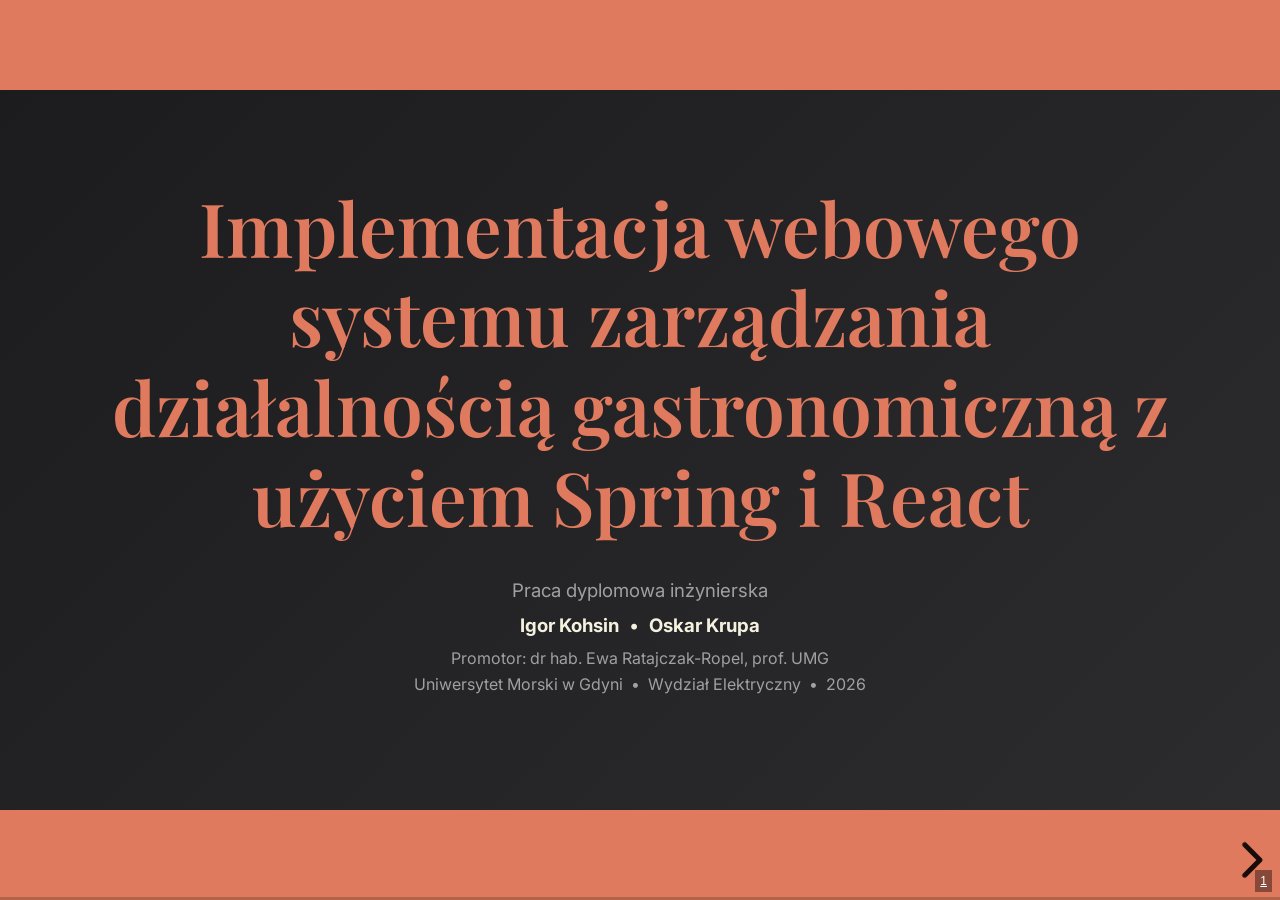
<file: index.html>
<!doctype html>
<html lang="pl">
<head>
  <meta charset="utf-8">
  <meta name="viewport" content="width=device-width, initial-scale=1.0">
  <title>GastroM - Obrona pracy dyplomowej</title>

  <!-- Reveal.js core (local) -->
  <link rel="stylesheet" href="dist/reset.css">
  <link rel="stylesheet" href="dist/reveal.css">

  <!-- Font Awesome for icons -->
  <link rel="stylesheet" href="https://cdnjs.cloudflare.com/ajax/libs/font-awesome/6.5.1/css/all.min.css">

  <!-- Custom styles -->
  <link rel="stylesheet" href="styles.css">
</head>
<body>
  <div class="reveal">
    <div class="slides">

      <!-- SLIDE 1: Title -->
      <section id="title" class="title-slide" data-state="is-section-divider">
        <h1>Implementacja webowego systemu zarządzania działalnością gastronomiczną z użyciem Spring i React</h1>
        <p class="text-muted" style="font-size: 14pt; margin-top: 20px;">Praca dyplomowa inżynierska</p>
        <p style="font-size: 14pt; margin-top: 5px;"><strong>Igor Kohsin</strong> &nbsp;&bull;&nbsp; <strong>Oskar Krupa</strong></p>
        <p class="text-muted" style="font-size: 12pt; margin-top: 5px;">Promotor: dr hab. Ewa Ratajczak-Ropel, prof. UMG</p>
        <p class="text-muted" style="font-size: 12pt;">Uniwersytet Morski w Gdyni &nbsp;&bull;&nbsp; Wydział Elektryczny &nbsp;&bull;&nbsp; 2026</p>
      </section>

      <!-- SLIDE 2: Agenda -->
      <section id="agenda">
        <h2>Agenda</h2>
        <div class="content">
          <ol style="list-style: none; padding: 0; margin: 0; display: flex; flex-direction: column; gap: 16px;">
            <li class="text-lg"><i class="fa-solid fa-bullseye" style="color: var(--primary-color); width: 30px; text-align: center;"></i> &nbsp;Cel i motywacja</li>
            <li class="text-lg"><i class="fa-solid fa-book" style="color: var(--primary-color); width: 30px; text-align: center;"></i> &nbsp;Informacje o pracy</li>
            <li class="text-lg"><i class="fa-solid fa-code" style="color: var(--primary-color); width: 30px; text-align: center;"></i> &nbsp;Realizacja techniczna</li>
            <li class="text-lg" style="padding-left: 40px; font-size: 15pt; color: var(--muted-color);">Model bazy danych &nbsp;&bull;&nbsp; Stos technologiczny &nbsp;&bull;&nbsp; Testowanie</li>
            <li class="text-lg"><i class="fa-solid fa-cubes" style="color: var(--primary-color); width: 30px; text-align: center;"></i> &nbsp;Funkcjonalności systemu</li>
            <li class="text-lg"><i class="fa-solid fa-flag-checkered" style="color: var(--primary-color); width: 30px; text-align: center;"></i> &nbsp;Podsumowanie i wnioski</li>
          </ol>
        </div>
      </section>

      <!-- SLIDE 3: Cel pracy -->
      <section id="cel-pracy">
        <h2>Cel i motywacja</h2>
        <div class="content">
          <div class="info-panel" style="margin-bottom: 20px;">
            <p><strong>Cel pracy:</strong> Zaprojektowanie i implementacja systemu webowego (aplikacji internetowej) do wspomagania działalności gastronomicznej.</p>
          </div>
          <p class="text-lg" style="margin-bottom: 15px;"><strong style="color: var(--primary-color);">Problem:</strong> Tradycyjne metody zarządzania działalnością gastronomiczną oparte na ręcznej dokumentacji są niewystarczające w dynamicznym środowisku gastronomicznym.</p>
          <p class="text-lg" style="margin-bottom: 15px;"><strong style="color: var(--secondary-color);">Rozwiązanie:</strong> GastroM - aplikacja webowa typu ERP, centralizująca dane i automatyzująca procesy zarządzania działalnością gastronomiczną. System dedykowany <strong>małym działalnościom gastronomicznym</strong>, dla których profesjonalne systemy ERP są zbyt kosztowne i złożone.</p>
        </div>
      </section>

      <!-- SLIDE: Struktura pracy -->
      <section id="struktura-pracy">
        <h2>Struktura pracy</h2>
        <div class="content">
          <p style="margin-bottom: 18px;">Praca dyplomowa została napisana przez dwóch autorów i składa się z <strong>4 rozdziałów</strong> oraz podsumowania:</p>
          <div style="display: grid; grid-template-columns: auto 1fr; gap: 10px 20px; align-items: start;">
            <div class="stat-box" style="padding: 8px 15px; min-width: 60px; text-align: center;">
              <div class="stat-label" style="font-size: 11pt;">Wstęp</div>
            </div>
            <p class="text-lg">Wprowadzenie do tematyki, cel pracy i opis struktury</p>

            <div class="stat-box" style="padding: 8px 15px; min-width: 60px; text-align: center;">
              <div class="stat-number" style="font-size: 14pt;">R. 1</div>
            </div>
            <p class="text-lg"><strong style="color: var(--primary-color);">Tworzenie aplikacji internetowych</strong> - omówienie zagadnień teoretycznych: frontend (React), backend (Spring), bazy danych, testowanie, współpraca warstw</p>

            <div class="stat-box" style="padding: 8px 15px; min-width: 60px; text-align: center;">
              <div class="stat-number" style="font-size: 14pt;">R. 2</div>
            </div>
            <p class="text-lg"><strong style="color: var(--primary-color);">Projekt aplikacji</strong> - analiza wymagań funkcjonalnych i pozafunkcjonalnych, schemat bazy danych, projekt interfejsu, wybór technologii</p>

            <div class="stat-box" style="padding: 8px 15px; min-width: 60px; text-align: center;">
              <div class="stat-number" style="font-size: 14pt;">R. 3</div>
            </div>
            <p class="text-lg"><strong style="color: var(--primary-color);">Implementacja warstwy backend</strong> - struktura systemu, model danych, logika biznesowa, bezpieczeństwo (JWT, Spring Security), testowanie</p>

            <div class="stat-box" style="padding: 8px 15px; min-width: 60px; text-align: center;">
              <div class="stat-number" style="font-size: 14pt;">R. 4</div>
            </div>
            <p class="text-lg"><strong style="color: var(--primary-color);">Implementacja warstwy frontend</strong> - struktura aplikacji React, komunikacja z API, autoryzacja, stylizacja, responsywność, testowanie E2E</p>

            <div class="stat-box" style="padding: 8px 15px; min-width: 60px; text-align: center; border-color: rgba(135, 169, 107, 0.3);">
              <div class="stat-label" style="font-size: 11pt;">Podsum.</div>
            </div>
            <p class="text-lg">Wnioski końcowe i kierunki dalszego rozwoju systemu</p>
          </div>
        </div>
      </section>

      <!-- DIVIDER: Realizacja -->
      <section id="divider-realizacja" class="section-divider" data-state="is-section-divider">
        <h1>Realizacja techniczna</h1>
        <p>Technologie, architektura i testowanie</p>
      </section>

      <!-- SLIDE: Architektura systemu -->
      <section id="model-db">
        <h2>Model bazy danych</h2>
        <div class="content">
          <div style="display: grid; grid-template-columns: 3fr 2fr; gap: 20px; align-items: start;">
            <div style="text-align: center;">
              <img src="model%20bazy%20danych.png" alt="Schemat bazy danych GastroM" style="max-height: 480px; width: auto; border: 1px solid rgba(0,0,0,0.1); border-radius: 8px;">
            </div>
            <div style="font-size: 13pt;">
              <p style="margin-bottom: 10px;">Relacyjna baza danych PostgreSQL z <strong>9 tabelami</strong>:</p>
              <ul style="margin: 0; padding-left: 18px; line-height: 1.6;">
                <li><strong>employee</strong> - dane pracowników</li>
                <li><strong>transaction</strong> - transakcje sprzedażowe</li>
                <li><strong>product</strong> - produkty w ofercie</li>
                <li><strong>ingredient</strong> - składniki magazynowe</li>
                <li><strong>product_component</strong> - receptury</li>
                <li><strong>transaction_product</strong> - pozycje transakcji</li>
                <li><strong>report</strong> - raporty PDF</li>
                <li><strong>fixed_cost</strong> - koszty stałe</li>
                <li><strong>manager</strong> - konta użytkowników</li>
              </ul>
            </div>
          </div>
        </div>
      </section>

      <!-- SLIDE: Technologie -->
      <section id="technologie">
        <h2>Stos technologiczny</h2>
        <div class="content">
          <div style="display: grid; grid-template-columns: 1fr 1fr 1fr; gap: 25px;">
            <div>
              <h3 style="color: var(--primary-color); margin-bottom: 12px;">Frontend</h3>
              <ul>
                <li><strong>React 18</strong> + TypeScript</li>
                <li>Material-UI v6</li>
                <li>TanStack Query v5</li>
                <li>React Router v7</li>
                <li>Axios + Zod</li>
                <li>Recharts (wykresy)</li>
                <li>@dnd-kit (drag & drop)</li>
                <li>Vite 6 (bundler)</li>
              </ul>
            </div>
            <div>
              <h3 style="color: var(--secondary-color); margin-bottom: 12px;">Backend</h3>
              <ul>
                <li><strong>Java</strong> + Spring Boot</li>
                <li>Spring Security + JWT</li>
                <li>Spring Data JPA</li>
                <li>Hibernate ORM</li>
                <li>REST API</li>
                <li>Gradle (build)</li>
                <li>Springdoc OpenAPI</li>
              </ul>
            </div>
            <div>
              <h3 style="color: var(--muted-color); margin-bottom: 12px;">Infrastruktura</h3>
              <ul>
                <li><strong>PostgreSQL</strong> (baza danych)</li>
                <li>Neon.com (hosting DB)</li>
                <li>Render.com (deployment)</li>
                <li>Git + GitHub</li>
                <li>CI/CD (GitHub Actions)</li>
              </ul>
              <div class="info-panel" style="margin-top: 15px;">
                <p style="font-size: 12pt;"><strong>Architektura:</strong> klient–serwer, komunikacja REST/JSON przez HTTP</p>
              </div>
            </div>
          </div>
        </div>
      </section>

      <!-- SLIDE 12: Testowanie -->
      <section id="testowanie">
        <h2>Testowanie</h2>
        <div class="content">
          <div style="display: grid; grid-template-columns: repeat(4, 1fr); gap: 15px; margin-bottom: 25px;">
            <div class="stat-box">
              <div class="stat-number">31</div>
              <div class="stat-label">Testów jednostkowych</div>
            </div>
            <div class="stat-box">
              <div class="stat-number">64</div>
              <div class="stat-label">Testów integracyjnych</div>
            </div>
            <div class="stat-box">
              <div class="stat-number">60</div>
              <div class="stat-label">Testów E2E</div>
            </div>
            <div class="stat-box">
              <div class="stat-number">6</div>
              <div class="stat-label">Klas jednostkowych</div>
            </div>
          </div>
          <div style="display: grid; grid-template-columns: 1fr 1fr; gap: 25px;">
            <div>
              <h3 style="color: var(--primary-color); margin-bottom: 8px;">Backend</h3>
              <ul>
                <li><strong>JUnit 5</strong> - testy jednostkowe serwisów</li>
                <li><strong>Mockito</strong> - izolacja zależności</li>
                <li><strong>MockMvc</strong> - testy integracyjne kontrolerów</li>
              </ul>
            </div>
            <div>
              <h3 style="color: var(--secondary-color); margin-bottom: 8px;">Frontend</h3>
              <ul>
                <li><strong>Playwright</strong> - testy end-to-end</li>
                <li>Wzorzec <strong>Page Object Model</strong></li>
                <li>Selektory <strong>data-testid</strong> - stabilność testów</li>
              </ul>
            </div>
          </div>
          <div class="info-panel" style="margin-top: 18px;">
            <p><i class="fa-solid fa-globe" style="color: var(--primary-color);"></i> &nbsp;System dostępny online: <strong>gastrom.onrender.com</strong></p>
          </div>
        </div>
      </section>

      <!-- DIVIDER: Funkcjonalności -->
      <section id="divider-features" class="section-divider" data-state="is-section-divider">
        <h1>Funkcjonalności systemu</h1>
        <p>Przegląd modułów i możliwości aplikacji</p>
      </section>

      <!-- SLIDE: Przegląd systemu -->
      <section id="przeglad">
        <h2>Przegląd systemu</h2>
        <div class="content">
          <p style="margin-bottom: 18px;">System GastroM składa się z <strong>6 głównych modułów</strong>, dostępnych przez intuicyjne menu nawigacyjne:</p>
          <div style="display: grid; grid-template-columns: repeat(3, 1fr); gap: 18px;">
            <div class="feature-card">
              <i class="fa-solid fa-gauge-high"></i>
              <p><strong>Panel główny</strong></p>
              <p class="text-muted" style="font-size: 12pt;">Konfigurowalne statystyki i wykresy w czasie rzeczywistym</p>
            </div>
            <div class="feature-card">
              <i class="fa-solid fa-boxes-stacked"></i>
              <p><strong>Magazyn</strong></p>
              <p class="text-muted" style="font-size: 12pt;">Składniki, produkty, alerty o niskim stanie</p>
            </div>
            <div class="feature-card">
              <i class="fa-solid fa-user-tie"></i>
              <p><strong>Pracownicy</strong></p>
              <p class="text-muted" style="font-size: 12pt;">Ewidencja, godziny pracy, wynagrodzenia</p>
            </div>
            <div class="feature-card">
              <i class="fa-solid fa-coins"></i>
              <p><strong>Koszty stałe</strong></p>
              <p class="text-muted" style="font-size: 12pt;">Rejestracja wydatków operacyjnych</p>
            </div>
            <div class="feature-card">
              <i class="fa-solid fa-file-invoice-dollar"></i>
              <p><strong>Raporty sprzedaży</strong></p>
              <p class="text-muted" style="font-size: 12pt;">Generowanie i pobieranie raportów PDF</p>
            </div>
            <div class="feature-card">
              <i class="fa-solid fa-shield-halved"></i>
              <p><strong>Zarządzanie użytkownikami</strong></p>
              <p class="text-muted" style="font-size: 12pt;">Role, uprawnienia, konta</p>
            </div>
          </div>
          <p class="text-muted" style="font-size: 12pt; margin-top: 15px;">Odbiorcy: menadżerowie i administratorzy zakładów gastronomicznych</p>
        </div>
      </section>

      <!-- DIVIDER: Podsumowanie -->
      <section id="divider-summary" class="section-divider" data-state="is-section-divider">
        <h1>Podsumowanie</h1>
      </section>

      <!-- SLIDE 14: Wnioski -->
      <section id="wnioski">
        <h2>Wnioski i kierunki rozwoju</h2>
        <div class="content">
          <div style="display: grid; grid-template-columns: 1fr 1fr; gap: 30px;">
            <div>
              <h3 style="color: var(--primary-color); margin-bottom: 10px;">Wnioski</h3>
              <ul>
                <li>Zrealizowano <strong>w pełni funkcjonalny</strong> system gotowy do wdrożenia</li>
                <li>Trafny wybór Spring + React - rozbudowane ekosystemy</li>
                <li>TanStack Query znacząco uprościł zarządzanie stanem danych</li>
                <li>Wyzwanie: implementacja JWT i blokad pesymistycznych</li>
                <li>Playwright z Page Object Model - stabilne testy E2E</li>
                <li><strong>Obszerna dokumentacja</strong> technologii - konieczność przestudiowania wielu źródeł</li>
                <li>Uzupełnianie wiedzy <strong>wykraczającej poza program studiów</strong> (Spring Security, testowanie E2E)</li>
              </ul>
            </div>
            <div>
              <h3 style="color: var(--secondary-color); margin-bottom: 10px;">Kierunki rozwoju</h3>
              <ul>
                <li>Testy użyteczności z rzeczywistymi użytkownikami</li>
                <li>Testy wydajnościowe pod obciążeniem</li>
                <li>Użycie w rzeczywistym zakładzie gastronomicznym</li>
                <li>Obsługa rezerwacji stolików</li>
                <li>System powiadomień push</li>
                <li>Integracja z systemami płatności</li>
              </ul>
            </div>
          </div>
        </div>
      </section>

      <!-- SLIDE 15: Podziękowania -->
      <section id="thanks" class="thanks-slide" data-state="is-section-divider">
        <h1>Dziękujemy za uwagę</h1>
        <p style="font-size: 16pt; margin-top: 30px; color: var(--text-color);"><i class="fa-solid fa-globe" style="color: var(--primary-color);"></i> &nbsp;gastrom.onrender.com</p>
        <p style="font-size: 16pt; margin-top: 10px; color: var(--text-color);">Igor Kohsin &nbsp;&bull;&nbsp; Oskar Krupa</p>
      </section>

    </div>
  </div>

  <script src="dist/reveal.js"></script>
  <script>
    Reveal.initialize({
      width: 1280,
      height: 720,
      margin: 0,
      controls: true,
      progress: true,
      slideNumber: true,
      hash: true,
      transition: 'slide',
      center: false,
    });
  </script>
</body>
</html>
</file>
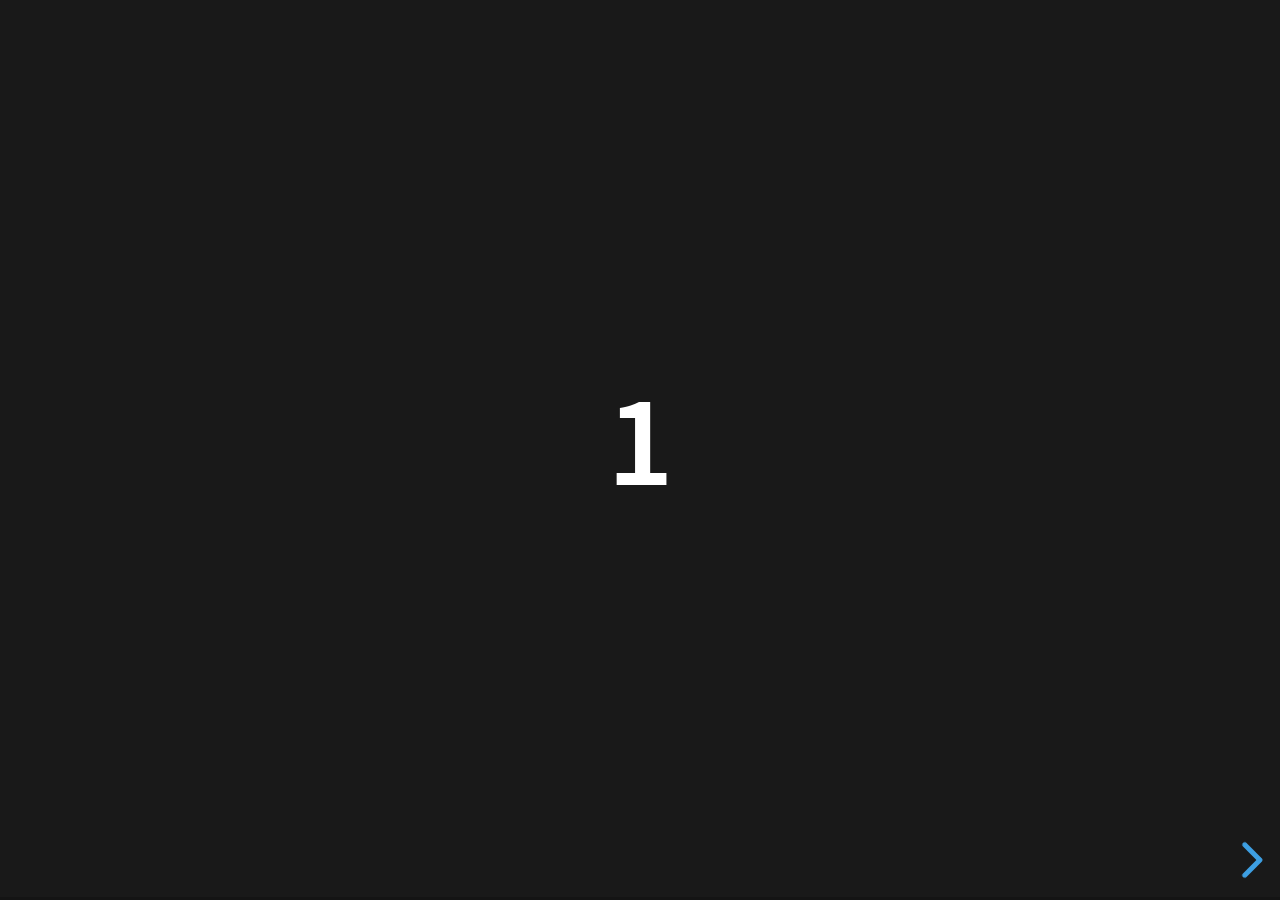
<file: examples/500-slides.html>
<!DOCTYPE html>
<html lang="en">
	<head>
		<meta charset="utf-8" />

		<title>reveal.js - 500 slides</title>

		<meta
			name="viewport"
			content="width=device-width, initial-scale=1.0, maximum-scale=1.0, user-scalable=no"
		/>

		<link rel="stylesheet" href="../dist/reveal.css" />
		<link rel="stylesheet" href="../dist/theme/black.css" />
	</head>

	<body>
		<div class="reveal">
			<div class="slides">
				<section><h1>1</h1></section>
				<section><h1>2</h1></section>
				<section><h1>3</h1></section>
				<section><h1>4</h1></section>
				<section><h1>5</h1></section>
				<section><h1>6</h1></section>
				<section><h1>7</h1></section>
				<section><h1>8</h1></section>
				<section><h1>9</h1></section>
				<section><h1>10</h1></section>
				<section><h1>11</h1></section>
				<section><h1>12</h1></section>
				<section><h1>13</h1></section>
				<section><h1>14</h1></section>
				<section><h1>15</h1></section>
				<section><h1>16</h1></section>
				<section><h1>17</h1></section>
				<section><h1>18</h1></section>
				<section><h1>19</h1></section>
				<section><h1>20</h1></section>
				<section><h1>21</h1></section>
				<section><h1>22</h1></section>
				<section><h1>23</h1></section>
				<section><h1>24</h1></section>
				<section><h1>25</h1></section>
				<section><h1>26</h1></section>
				<section><h1>27</h1></section>
				<section><h1>28</h1></section>
				<section><h1>29</h1></section>
				<section><h1>30</h1></section>
				<section><h1>31</h1></section>
				<section><h1>32</h1></section>
				<section><h1>33</h1></section>
				<section><h1>34</h1></section>
				<section><h1>35</h1></section>
				<section><h1>36</h1></section>
				<section><h1>37</h1></section>
				<section><h1>38</h1></section>
				<section><h1>39</h1></section>
				<section><h1>40</h1></section>
				<section><h1>41</h1></section>
				<section><h1>42</h1></section>
				<section><h1>43</h1></section>
				<section><h1>44</h1></section>
				<section><h1>45</h1></section>
				<section><h1>46</h1></section>
				<section><h1>47</h1></section>
				<section><h1>48</h1></section>
				<section><h1>49</h1></section>
				<section><h1>50</h1></section>
				<section><h1>51</h1></section>
				<section><h1>52</h1></section>
				<section><h1>53</h1></section>
				<section><h1>54</h1></section>
				<section><h1>55</h1></section>
				<section><h1>56</h1></section>
				<section><h1>57</h1></section>
				<section><h1>58</h1></section>
				<section><h1>59</h1></section>
				<section><h1>60</h1></section>
				<section><h1>61</h1></section>
				<section><h1>62</h1></section>
				<section><h1>63</h1></section>
				<section><h1>64</h1></section>
				<section><h1>65</h1></section>
				<section><h1>66</h1></section>
				<section><h1>67</h1></section>
				<section><h1>68</h1></section>
				<section><h1>69</h1></section>
				<section><h1>70</h1></section>
				<section><h1>71</h1></section>
				<section><h1>72</h1></section>
				<section><h1>73</h1></section>
				<section><h1>74</h1></section>
				<section><h1>75</h1></section>
				<section><h1>76</h1></section>
				<section><h1>77</h1></section>
				<section><h1>78</h1></section>
				<section><h1>79</h1></section>
				<section><h1>80</h1></section>
				<section><h1>81</h1></section>
				<section><h1>82</h1></section>
				<section><h1>83</h1></section>
				<section><h1>84</h1></section>
				<section><h1>85</h1></section>
				<section><h1>86</h1></section>
				<section><h1>87</h1></section>
				<section><h1>88</h1></section>
				<section><h1>89</h1></section>
				<section><h1>90</h1></section>
				<section><h1>91</h1></section>
				<section><h1>92</h1></section>
				<section><h1>93</h1></section>
				<section><h1>94</h1></section>
				<section><h1>95</h1></section>
				<section><h1>96</h1></section>
				<section><h1>97</h1></section>
				<section><h1>98</h1></section>
				<section><h1>99</h1></section>
				<section><h1>100</h1></section>
				<section><h1>101</h1></section>
				<section><h1>102</h1></section>
				<section><h1>103</h1></section>
				<section><h1>104</h1></section>
				<section><h1>105</h1></section>
				<section><h1>106</h1></section>
				<section><h1>107</h1></section>
				<section><h1>108</h1></section>
				<section><h1>109</h1></section>
				<section><h1>110</h1></section>
				<section><h1>111</h1></section>
				<section><h1>112</h1></section>
				<section><h1>113</h1></section>
				<section><h1>114</h1></section>
				<section><h1>115</h1></section>
				<section><h1>116</h1></section>
				<section><h1>117</h1></section>
				<section><h1>118</h1></section>
				<section><h1>119</h1></section>
				<section><h1>120</h1></section>
				<section><h1>121</h1></section>
				<section><h1>122</h1></section>
				<section><h1>123</h1></section>
				<section><h1>124</h1></section>
				<section><h1>125</h1></section>
				<section><h1>126</h1></section>
				<section><h1>127</h1></section>
				<section><h1>128</h1></section>
				<section><h1>129</h1></section>
				<section><h1>130</h1></section>
				<section><h1>131</h1></section>
				<section><h1>132</h1></section>
				<section><h1>133</h1></section>
				<section><h1>134</h1></section>
				<section><h1>135</h1></section>
				<section><h1>136</h1></section>
				<section><h1>137</h1></section>
				<section><h1>138</h1></section>
				<section><h1>139</h1></section>
				<section><h1>140</h1></section>
				<section><h1>141</h1></section>
				<section><h1>142</h1></section>
				<section><h1>143</h1></section>
				<section><h1>144</h1></section>
				<section><h1>145</h1></section>
				<section><h1>146</h1></section>
				<section><h1>147</h1></section>
				<section><h1>148</h1></section>
				<section><h1>149</h1></section>
				<section><h1>150</h1></section>
				<section><h1>151</h1></section>
				<section><h1>152</h1></section>
				<section><h1>153</h1></section>
				<section><h1>154</h1></section>
				<section><h1>155</h1></section>
				<section><h1>156</h1></section>
				<section><h1>157</h1></section>
				<section><h1>158</h1></section>
				<section><h1>159</h1></section>
				<section><h1>160</h1></section>
				<section><h1>161</h1></section>
				<section><h1>162</h1></section>
				<section><h1>163</h1></section>
				<section><h1>164</h1></section>
				<section><h1>165</h1></section>
				<section><h1>166</h1></section>
				<section><h1>167</h1></section>
				<section><h1>168</h1></section>
				<section><h1>169</h1></section>
				<section><h1>170</h1></section>
				<section><h1>171</h1></section>
				<section><h1>172</h1></section>
				<section><h1>173</h1></section>
				<section><h1>174</h1></section>
				<section><h1>175</h1></section>
				<section><h1>176</h1></section>
				<section><h1>177</h1></section>
				<section><h1>178</h1></section>
				<section><h1>179</h1></section>
				<section><h1>180</h1></section>
				<section><h1>181</h1></section>
				<section><h1>182</h1></section>
				<section><h1>183</h1></section>
				<section><h1>184</h1></section>
				<section><h1>185</h1></section>
				<section><h1>186</h1></section>
				<section><h1>187</h1></section>
				<section><h1>188</h1></section>
				<section><h1>189</h1></section>
				<section><h1>190</h1></section>
				<section><h1>191</h1></section>
				<section><h1>192</h1></section>
				<section><h1>193</h1></section>
				<section><h1>194</h1></section>
				<section><h1>195</h1></section>
				<section><h1>196</h1></section>
				<section><h1>197</h1></section>
				<section><h1>198</h1></section>
				<section><h1>199</h1></section>
				<section><h1>200</h1></section>
				<section><h1>201</h1></section>
				<section><h1>202</h1></section>
				<section><h1>203</h1></section>
				<section><h1>204</h1></section>
				<section><h1>205</h1></section>
				<section><h1>206</h1></section>
				<section><h1>207</h1></section>
				<section><h1>208</h1></section>
				<section><h1>209</h1></section>
				<section><h1>210</h1></section>
				<section><h1>211</h1></section>
				<section><h1>212</h1></section>
				<section><h1>213</h1></section>
				<section><h1>214</h1></section>
				<section><h1>215</h1></section>
				<section><h1>216</h1></section>
				<section><h1>217</h1></section>
				<section><h1>218</h1></section>
				<section><h1>219</h1></section>
				<section><h1>220</h1></section>
				<section><h1>221</h1></section>
				<section><h1>222</h1></section>
				<section><h1>223</h1></section>
				<section><h1>224</h1></section>
				<section><h1>225</h1></section>
				<section><h1>226</h1></section>
				<section><h1>227</h1></section>
				<section><h1>228</h1></section>
				<section><h1>229</h1></section>
				<section><h1>230</h1></section>
				<section><h1>231</h1></section>
				<section><h1>232</h1></section>
				<section><h1>233</h1></section>
				<section><h1>234</h1></section>
				<section><h1>235</h1></section>
				<section><h1>236</h1></section>
				<section><h1>237</h1></section>
				<section><h1>238</h1></section>
				<section><h1>239</h1></section>
				<section><h1>240</h1></section>
				<section><h1>241</h1></section>
				<section><h1>242</h1></section>
				<section><h1>243</h1></section>
				<section><h1>244</h1></section>
				<section><h1>245</h1></section>
				<section><h1>246</h1></section>
				<section><h1>247</h1></section>
				<section><h1>248</h1></section>
				<section><h1>249</h1></section>
				<section><h1>250</h1></section>
				<section><h1>251</h1></section>
				<section><h1>252</h1></section>
				<section><h1>253</h1></section>
				<section><h1>254</h1></section>
				<section><h1>255</h1></section>
				<section><h1>256</h1></section>
				<section><h1>257</h1></section>
				<section><h1>258</h1></section>
				<section><h1>259</h1></section>
				<section><h1>260</h1></section>
				<section><h1>261</h1></section>
				<section><h1>262</h1></section>
				<section><h1>263</h1></section>
				<section><h1>264</h1></section>
				<section><h1>265</h1></section>
				<section><h1>266</h1></section>
				<section><h1>267</h1></section>
				<section><h1>268</h1></section>
				<section><h1>269</h1></section>
				<section><h1>270</h1></section>
				<section><h1>271</h1></section>
				<section><h1>272</h1></section>
				<section><h1>273</h1></section>
				<section><h1>274</h1></section>
				<section><h1>275</h1></section>
				<section><h1>276</h1></section>
				<section><h1>277</h1></section>
				<section><h1>278</h1></section>
				<section><h1>279</h1></section>
				<section><h1>280</h1></section>
				<section><h1>281</h1></section>
				<section><h1>282</h1></section>
				<section><h1>283</h1></section>
				<section><h1>284</h1></section>
				<section><h1>285</h1></section>
				<section><h1>286</h1></section>
				<section><h1>287</h1></section>
				<section><h1>288</h1></section>
				<section><h1>289</h1></section>
				<section><h1>290</h1></section>
				<section><h1>291</h1></section>
				<section><h1>292</h1></section>
				<section><h1>293</h1></section>
				<section><h1>294</h1></section>
				<section><h1>295</h1></section>
				<section><h1>296</h1></section>
				<section><h1>297</h1></section>
				<section><h1>298</h1></section>
				<section><h1>299</h1></section>
				<section><h1>300</h1></section>
				<section><h1>301</h1></section>
				<section><h1>302</h1></section>
				<section><h1>303</h1></section>
				<section><h1>304</h1></section>
				<section><h1>305</h1></section>
				<section><h1>306</h1></section>
				<section><h1>307</h1></section>
				<section><h1>308</h1></section>
				<section><h1>309</h1></section>
				<section><h1>310</h1></section>
				<section><h1>311</h1></section>
				<section><h1>312</h1></section>
				<section><h1>313</h1></section>
				<section><h1>314</h1></section>
				<section><h1>315</h1></section>
				<section><h1>316</h1></section>
				<section><h1>317</h1></section>
				<section><h1>318</h1></section>
				<section><h1>319</h1></section>
				<section><h1>320</h1></section>
				<section><h1>321</h1></section>
				<section><h1>322</h1></section>
				<section><h1>323</h1></section>
				<section><h1>324</h1></section>
				<section><h1>325</h1></section>
				<section><h1>326</h1></section>
				<section><h1>327</h1></section>
				<section><h1>328</h1></section>
				<section><h1>329</h1></section>
				<section><h1>330</h1></section>
				<section><h1>331</h1></section>
				<section><h1>332</h1></section>
				<section><h1>333</h1></section>
				<section><h1>334</h1></section>
				<section><h1>335</h1></section>
				<section><h1>336</h1></section>
				<section><h1>337</h1></section>
				<section><h1>338</h1></section>
				<section><h1>339</h1></section>
				<section><h1>340</h1></section>
				<section><h1>341</h1></section>
				<section><h1>342</h1></section>
				<section><h1>343</h1></section>
				<section><h1>344</h1></section>
				<section><h1>345</h1></section>
				<section><h1>346</h1></section>
				<section><h1>347</h1></section>
				<section><h1>348</h1></section>
				<section><h1>349</h1></section>
				<section><h1>350</h1></section>
				<section><h1>351</h1></section>
				<section><h1>352</h1></section>
				<section><h1>353</h1></section>
				<section><h1>354</h1></section>
				<section><h1>355</h1></section>
				<section><h1>356</h1></section>
				<section><h1>357</h1></section>
				<section><h1>358</h1></section>
				<section><h1>359</h1></section>
				<section><h1>360</h1></section>
				<section><h1>361</h1></section>
				<section><h1>362</h1></section>
				<section><h1>363</h1></section>
				<section><h1>364</h1></section>
				<section><h1>365</h1></section>
				<section><h1>366</h1></section>
				<section><h1>367</h1></section>
				<section><h1>368</h1></section>
				<section><h1>369</h1></section>
				<section><h1>370</h1></section>
				<section><h1>371</h1></section>
				<section><h1>372</h1></section>
				<section><h1>373</h1></section>
				<section><h1>374</h1></section>
				<section><h1>375</h1></section>
				<section><h1>376</h1></section>
				<section><h1>377</h1></section>
				<section><h1>378</h1></section>
				<section><h1>379</h1></section>
				<section><h1>380</h1></section>
				<section><h1>381</h1></section>
				<section><h1>382</h1></section>
				<section><h1>383</h1></section>
				<section><h1>384</h1></section>
				<section><h1>385</h1></section>
				<section><h1>386</h1></section>
				<section><h1>387</h1></section>
				<section><h1>388</h1></section>
				<section><h1>389</h1></section>
				<section><h1>390</h1></section>
				<section><h1>391</h1></section>
				<section><h1>392</h1></section>
				<section><h1>393</h1></section>
				<section><h1>394</h1></section>
				<section><h1>395</h1></section>
				<section><h1>396</h1></section>
				<section><h1>397</h1></section>
				<section><h1>398</h1></section>
				<section><h1>399</h1></section>
				<section><h1>400</h1></section>
				<section><h1>401</h1></section>
				<section><h1>402</h1></section>
				<section><h1>403</h1></section>
				<section><h1>404</h1></section>
				<section><h1>405</h1></section>
				<section><h1>406</h1></section>
				<section><h1>407</h1></section>
				<section><h1>408</h1></section>
				<section><h1>409</h1></section>
				<section><h1>410</h1></section>
				<section><h1>411</h1></section>
				<section><h1>412</h1></section>
				<section><h1>413</h1></section>
				<section><h1>414</h1></section>
				<section><h1>415</h1></section>
				<section><h1>416</h1></section>
				<section><h1>417</h1></section>
				<section><h1>418</h1></section>
				<section><h1>419</h1></section>
				<section><h1>420</h1></section>
				<section><h1>421</h1></section>
				<section><h1>422</h1></section>
				<section><h1>423</h1></section>
				<section><h1>424</h1></section>
				<section><h1>425</h1></section>
				<section><h1>426</h1></section>
				<section><h1>427</h1></section>
				<section><h1>428</h1></section>
				<section><h1>429</h1></section>
				<section><h1>430</h1></section>
				<section><h1>431</h1></section>
				<section><h1>432</h1></section>
				<section><h1>433</h1></section>
				<section><h1>434</h1></section>
				<section><h1>435</h1></section>
				<section><h1>436</h1></section>
				<section><h1>437</h1></section>
				<section><h1>438</h1></section>
				<section><h1>439</h1></section>
				<section><h1>440</h1></section>
				<section><h1>441</h1></section>
				<section><h1>442</h1></section>
				<section><h1>443</h1></section>
				<section><h1>444</h1></section>
				<section><h1>445</h1></section>
				<section><h1>446</h1></section>
				<section><h1>447</h1></section>
				<section><h1>448</h1></section>
				<section><h1>449</h1></section>
				<section><h1>450</h1></section>
				<section><h1>451</h1></section>
				<section><h1>452</h1></section>
				<section><h1>453</h1></section>
				<section><h1>454</h1></section>
				<section><h1>455</h1></section>
				<section><h1>456</h1></section>
				<section><h1>457</h1></section>
				<section><h1>458</h1></section>
				<section><h1>459</h1></section>
				<section><h1>460</h1></section>
				<section><h1>461</h1></section>
				<section><h1>462</h1></section>
				<section><h1>463</h1></section>
				<section><h1>464</h1></section>
				<section><h1>465</h1></section>
				<section><h1>466</h1></section>
				<section><h1>467</h1></section>
				<section><h1>468</h1></section>
				<section><h1>469</h1></section>
				<section><h1>470</h1></section>
				<section><h1>471</h1></section>
				<section><h1>472</h1></section>
				<section><h1>473</h1></section>
				<section><h1>474</h1></section>
				<section><h1>475</h1></section>
				<section><h1>476</h1></section>
				<section><h1>477</h1></section>
				<section><h1>478</h1></section>
				<section><h1>479</h1></section>
				<section><h1>480</h1></section>
				<section><h1>481</h1></section>
				<section><h1>482</h1></section>
				<section><h1>483</h1></section>
				<section><h1>484</h1></section>
				<section><h1>485</h1></section>
				<section><h1>486</h1></section>
				<section><h1>487</h1></section>
				<section><h1>488</h1></section>
				<section><h1>489</h1></section>
				<section><h1>490</h1></section>
				<section><h1>491</h1></section>
				<section><h1>492</h1></section>
				<section><h1>493</h1></section>
				<section><h1>494</h1></section>
				<section><h1>495</h1></section>
				<section><h1>496</h1></section>
				<section><h1>497</h1></section>
				<section><h1>498</h1></section>
				<section><h1>499</h1></section>
			</div>
		</div>

		<script src="../dist/reveal.js"></script>
		<script>
			Reveal.initialize({
				transition: 'linear',
			});
		</script>
	</body>
</html>
</file>
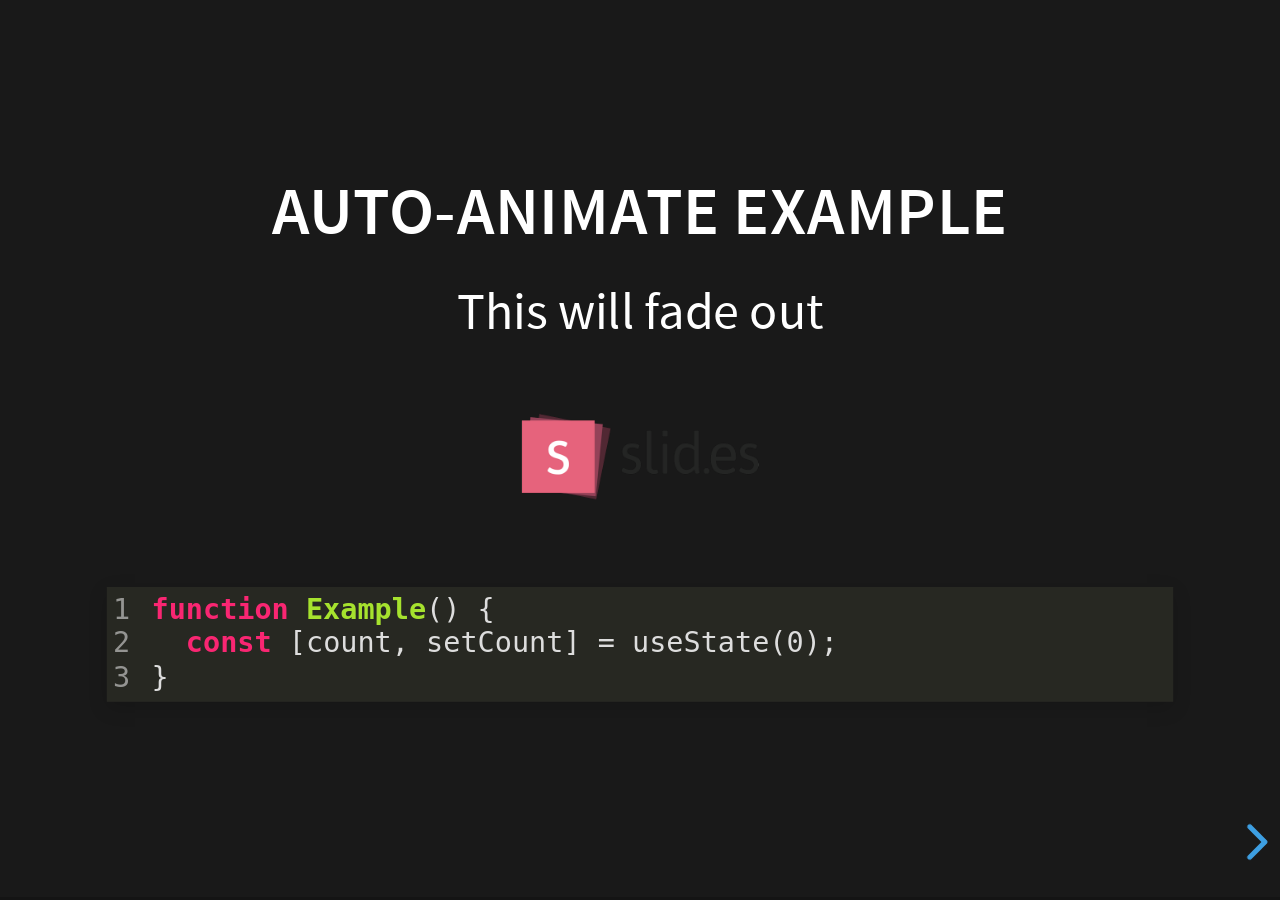
<file: examples/auto-animate.html>
<!DOCTYPE html>
<html lang="en">
	<head>
		<meta charset="utf-8" />

		<title>reveal.js - Auto Animate</title>

		<meta
			name="viewport"
			content="width=device-width, initial-scale=1.0, maximum-scale=1.0, user-scalable=no"
		/>

		<link rel="stylesheet" href="../dist/reveal.css" />
		<link rel="stylesheet" href="../dist/theme/black.css" id="theme" />
		<link rel="stylesheet" href="../dist/plugin/highlight/monokai.css" />
	</head>

	<body>
		<div class="reveal">
			<div class="slides">
				<section data-auto-animate data-auto-animate-unmatched="fade">
					<h3>Auto-Animate Example</h3>
					<p>This will fade out</p>
					<img src="assets/image1.png" style="height: 100px" />
					<pre data-id="code"><code data-line-numbers class="hljs" data-trim>
						function Example() {
						  const [count, setCount] = useState(0);
						}
					</code></pre>
				</section>
				<section data-auto-animate data-auto-animate-unmatched="fade">
					<h3>Auto-Animate Example</h3>
					<p style="opacity: 0.2; margin-top: 100px">This will fade out</p>
					<p>This element is unmatched</p>
					<img src="assets/image1.png" style="height: 150px" />
					<pre data-id="code"><code data-line-numbers class="hljs" data-trim>
						function Example() {
						  New line!
						  const [count, setCount] = useState(0);
						}
					</code></pre>
				</section>

				<section data-auto-animate>
					<p data-id="text-props" style="background: #555; line-height: 1em; letter-spacing: 0em">
						Line Height & Letter Spacing
					</p>
				</section>
				<section data-auto-animate>
					<p data-id="text-props" style="background: #555; line-height: 3em; letter-spacing: 0.2em">
						Line Height & Letter Spacing
					</p>
				</section>

				<section>
					<section data-auto-animate>
						<pre data-id="code"><code data-line-numbers class="hljs" data-trim>
							import React, { useState } from 'react';

							function Example() {
							  const [count, setCount] = useState(0);

							  return (
							    ...
							  );
							}
						</code></pre>
					</section>
					<section data-auto-animate>
						<pre data-id="code"><code data-line-numbers class="hljs" data-trim>
							function Example() {
							  const [count, setCount] = useState(0);

							  return (
							    &lt;div&gt;
							      &lt;p&gt;You clicked {count} times&lt;/p&gt;
							      &lt;button onClick={() =&gt; setCount(count + 1)}&gt;
							        Click me
							      &lt;/button&gt;
							    &lt;/div&gt;
							  );
							}
						</code></pre>
					</section>
					<section data-auto-animate>
						<pre data-id="code"><code data-line-numbers class="hljs" data-trim>
							function Example() {
							  // A comment!
							  const [count, setCount] = useState(0);

							  return (
							    &lt;div&gt;
							      &lt;p&gt;You clicked {count} times&lt;/p&gt;
							      &lt;button onClick={() =&gt; setCount(count + 1)}&gt;
							        Click me
							      &lt;/button&gt;
							    &lt;/div&gt;
							  );
							}
						</code></pre>
					</section>
				</section>

				<section>
					<section data-auto-animate>
						<h3>Swapping list items</h3>
						<ul>
							<li>One</li>
							<li>Two</li>
							<li>Three</li>
						</ul>
					</section>
					<section data-auto-animate>
						<h3>Swapping list items</h3>
						<ul>
							<li>Two</li>
							<li>One</li>
							<li>Three</li>
						</ul>
					</section>
					<section data-auto-animate>
						<h3>Swapping list items</h3>
						<ul>
							<li>Two</li>
							<li>Three</li>
							<li>One</li>
						</ul>
					</section>
				</section>

				<section data-auto-animate style="height: 600px">
					<h3 style="opacity: 0.3; font-size: 18px">SLIDE 1</h3>
					<h2 data-id="title" style="margin-top: 260px">Animate Anything</h2>
					<div
						data-id="1"
						style="
							background: white;
							position: absolute;
							top: 150px;
							left: 16%;
							width: 60px;
							height: 60px;
						"
					></div>
					<div
						data-id="2"
						style="
							background: white;
							position: absolute;
							top: 150px;
							left: 36%;
							width: 60px;
							height: 60px;
						"
					></div>
					<div
						data-id="3"
						style="
							background: white;
							position: absolute;
							top: 150px;
							left: 56%;
							width: 60px;
							height: 60px;
						"
					></div>
					<div
						data-id="4"
						style="
							background: white;
							position: absolute;
							top: 150px;
							left: 76%;
							width: 60px;
							height: 60px;
						"
					></div>
				</section>
				<section data-auto-animate style="height: 600px">
					<h3 style="opacity: 0.3; font-size: 18px">SLIDE 2</h3>
					<h2 data-id="title" style="margin-top: 500px">With Auto Animate</h2>
					<div
						data-id="1"
						style="
							background: cyan;
							position: absolute;
							bottom: 190px;
							left: 16%;
							width: 60px;
							height: 60px;
						"
					></div>
					<div
						data-id="2"
						style="
							background: magenta;
							position: absolute;
							bottom: 190px;
							left: 36%;
							width: 60px;
							height: 160px;
						"
					></div>
					<div
						data-id="3"
						style="
							background: yellow;
							position: absolute;
							bottom: 190px;
							left: 56%;
							width: 60px;
							height: 260px;
						"
					></div>
					<div
						data-id="4"
						style="
							background: red;
							position: absolute;
							bottom: 190px;
							left: 76%;
							width: 60px;
							height: 360px;
						"
					></div>
				</section>
				<section data-auto-animate style="height: 600px">
					<h3 style="opacity: 0.3; font-size: 18px">SLIDE 3</h3>
					<h2 data-id="title" style="margin-top: 500px; opacity: 0">With Auto Animate</h2>
					<div
						data-id="1"
						style="
							background: cyan;
							position: absolute;
							top: 50%;
							left: 50%;
							width: 400px;
							height: 400px;
							margin: -200px 0 0 -200px;
							border-radius: 400px;
						"
					></div>
					<div
						data-id="2"
						style="
							background: magenta;
							position: absolute;
							top: 50%;
							left: 50%;
							width: 300px;
							height: 300px;
							margin: -150px 0 0 -150px;
							border-radius: 400px;
						"
					></div>
					<div
						data-id="3"
						style="
							background: yellow;
							position: absolute;
							top: 50%;
							left: 50%;
							width: 200px;
							height: 200px;
							margin: -100px 0 0 -100px;
							border-radius: 400px;
						"
					></div>
					<div
						data-id="4"
						style="
							background: red;
							position: absolute;
							top: 50%;
							left: 50%;
							width: 100px;
							height: 100px;
							margin: -50px 0 0 -50px;
							border-radius: 400px;
						"
					></div>
				</section>
				<section data-auto-animate style="height: 600px">
					<h3 style="opacity: 0.3; font-size: 18px">SLIDE 3</h3>
					<h2 data-id="title" style="margin-top: 500px; opacity: 0">With Auto Animate</h2>
					<div
						data-id="1"
						style="
							background: red;
							position: absolute;
							top: 250px;
							left: 16%;
							width: 60px;
							height: 60px;
						"
					></div>
					<div
						data-id="2"
						style="
							background: yellow;
							position: absolute;
							top: 250px;
							left: 36%;
							width: 60px;
							height: 60px;
						"
					></div>
					<div
						data-id="3"
						style="
							background: magenta;
							position: absolute;
							top: 250px;
							left: 56%;
							width: 60px;
							height: 60px;
						"
					></div>
					<div
						data-id="4"
						style="
							background: cyan;
							position: absolute;
							top: 250px;
							left: 76%;
							width: 60px;
							height: 60px;
						"
					></div>
				</section>

				<section data-auto-animate data-auto-animate-id="a">
					<h2>data-auto-animate-id="a"</h2>
					<h3>A1</h3>
				</section>
				<section data-auto-animate data-auto-animate-id="a">
					<h2>data-auto-animate-id="a"</h2>
					<h3>A1</h3>
					<h3>A2</h3>
				</section>
				<section data-auto-animate data-auto-animate-id="b">
					<h2>data-auto-animate-id="b"</h2>
					<h3>B1</h3>
				</section>
				<section data-auto-animate data-auto-animate-id="b">
					<h2>data-auto-animate-id="b"</h2>
					<h3>B1</h3>
					<h3>B2</h3>
				</section>

				<section>
					<section id="stacked-slide-1" data-auto-animate>
						<a href="#/stacked-slide-1">Slide 1</a><br />
						<a href="#/stacked-slide-2">Slide 2</a><br />
						<a href="#/stacked-slide-3">Slide 3</a><br />
						<a href="#/stacked-slide-4">Slide 4</a><br />
						<div
							data-id="anim"
							style="
								background: indigo;
								padding: 8px;
								width: 50px;
								height: 50px;
								position: absolute;
								left: 0px;
							"
						>
							A
						</div>
					</section>
					<section id="stacked-slide-2" data-auto-animate>
						<a href="#/stacked-slide-1">Slide 1</a><br />
						<a href="#/stacked-slide-2">Slide 2</a><br />
						<a href="#/stacked-slide-3">Slide 3</a><br />
						<a href="#/stacked-slide-4">Slide 4</a><br />
						<div
							data-id="anim"
							style="
								background: indigo;
								padding: 8px;
								width: 50px;
								height: 50px;
								position: absolute;
								left: 25%;
							"
						>
							A
						</div>
					</section>
					<section id="stacked-slide-3" data-auto-animate>
						<a href="#/stacked-slide-1">Slide 1</a><br />
						<a href="#/stacked-slide-2">Slide 2</a><br />
						<a href="#/stacked-slide-3">Slide 3</a><br />
						<a href="#/stacked-slide-4">Slide 4</a><br />
						<div
							data-id="anim"
							style="
								background: indigo;
								padding: 8px;
								width: 50px;
								height: 50px;
								position: absolute;
								left: 50%;
							"
						>
							A
						</div>
					</section>
					<section id="stacked-slide-4" data-auto-animate>
						<a href="#/stacked-slide-1">Slide 1</a><br />
						<a href="#/stacked-slide-2">Slide 2</a><br />
						<a href="#/stacked-slide-3">Slide 3</a><br />
						<a href="#/stacked-slide-4">Slide 4</a><br />
						<div
							data-id="anim"
							style="
								background: indigo;
								padding: 8px;
								width: 50px;
								height: 50px;
								position: absolute;
								left: 75%;
							"
						>
							A
						</div>
					</section>
				</section>
			</div>
		</div>

		<script src="../dist/reveal.js"></script>
		<script src="../dist/plugin/highlight.js"></script>
		<script>
			Reveal.initialize({
				center: true,
				hash: true,
				plugins: [RevealHighlight],
			});
		</script>
	</body>
</html>
</file>
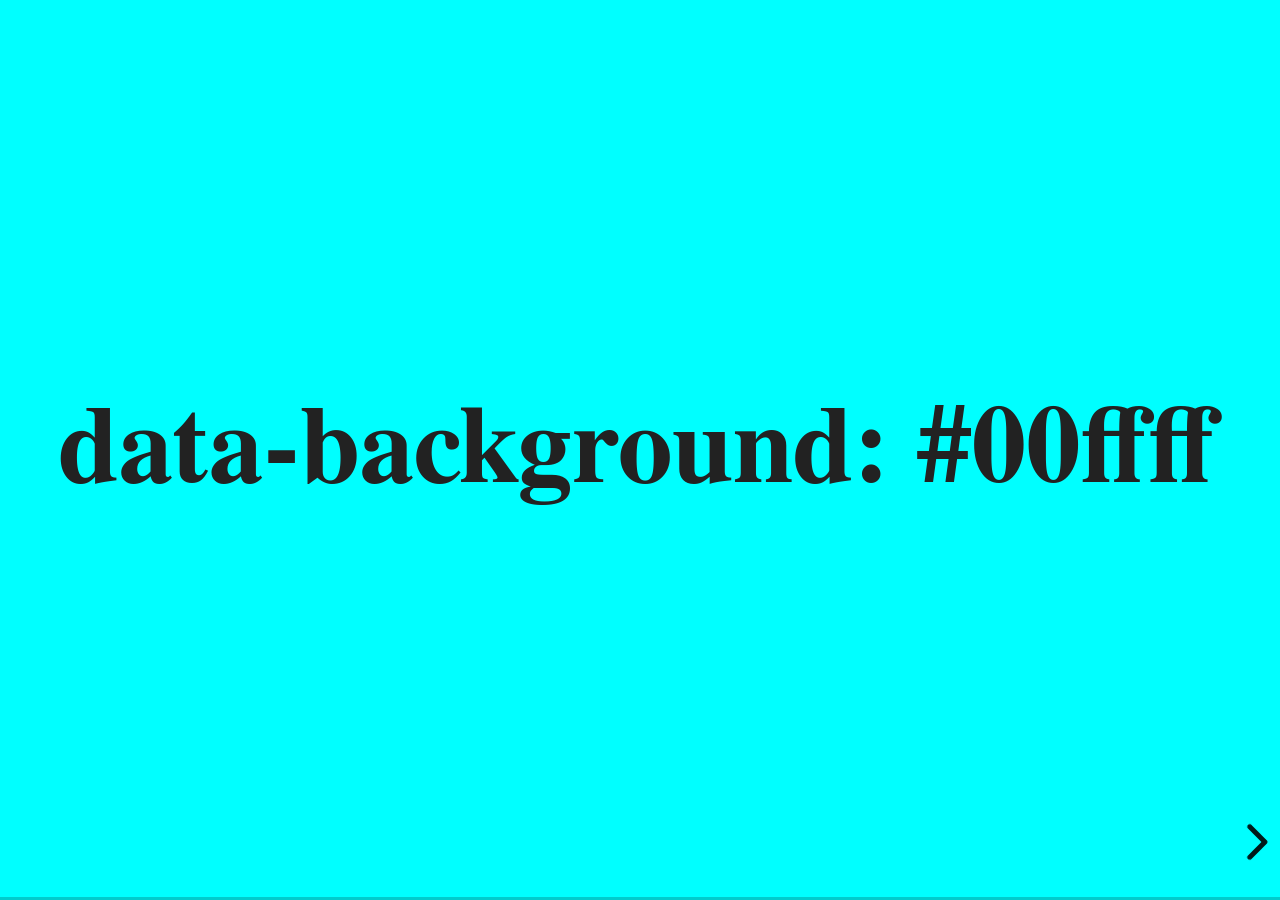
<file: examples/backgrounds.html>
<!DOCTYPE html>
<html lang="en">
	<head>
		<meta charset="utf-8" />

		<title>reveal.js - Slide Backgrounds</title>

		<meta
			name="viewport"
			content="width=device-width, initial-scale=1.0, maximum-scale=1.0, user-scalable=no"
		/>

		<link rel="stylesheet" href="../dist/reveal.css" />
		<link rel="stylesheet" href="../dist/theme/serif.css" id="theme" />
		<style type="text/css" media="screen">
			.slides section.has-dark-background,
			.slides section.has-dark-background h2 {
				color: #fff;
			}
			.slides section.has-light-background,
			.slides section.has-light-background h2 {
				color: #222;
			}
		</style>
	</head>

	<body>
		<div class="reveal">
			<div class="slides">
				<section data-background="#00ffff">
					<h2>data-background: #00ffff</h2>
				</section>

				<section data-background="#bb00bb">
					<h2>data-background: #bb00bb</h2>
				</section>

				<section data-background-color="lightblue">
					<h2>data-background: lightblue</h2>
				</section>

				<section>
					<section data-background="#ff0000">
						<h2>data-background: #ff0000</h2>
					</section>
					<section data-background="rgba(0, 0, 0, 0.2)">
						<h2>data-background: rgba(0, 0, 0, 0.2)</h2>
					</section>
					<section data-background="salmon">
						<h2>data-background: salmon</h2>
					</section>
				</section>

				<section data-background="rgba(0, 100, 100, 0.2)">
					<section>
						<h2>Background applied to stack</h2>
					</section>
					<section>
						<h2>Background applied to stack</h2>
					</section>
					<section data-background="rgb(66, 66, 66)">
						<h2>Background applied to slide inside of stack</h2>
					</section>
				</section>

				<section data-background-transition="slide" data-background="assets/image1.png">
					<h2>Background image</h2>
				</section>

				<section>
					<section data-background-transition="slide" data-background="assets/image1.png">
						<h2>Background image</h2>
					</section>
					<section data-background-transition="slide" data-background="assets/image1.png">
						<h2>Background image</h2>
					</section>
				</section>

				<section
					data-background="assets/image2.png"
					data-background-size="100px"
					data-background-repeat="repeat"
					data-background-color="#111"
				>
					<h2>Background image</h2>
					<pre>
data-background-size="100px" data-background-repeat="repeat" data-background-color="#111"</pre
					>
				</section>

				<section data-background="#888888">
					<h2>Same background twice (1/2)</h2>
				</section>
				<section data-background="#888888">
					<h2>Same background twice (2/2)</h2>
				</section>

				<section data-background-video="https://static.slid.es/site/homepage/v1/homepage-video-editor.mp4,https://static.slid.es/site/homepage/v1/homepage-video-editor.webm">
					<h2>Video background</h2>
				</section>

				<section
					data-background-iframe="https://slides.com/news/make-better-presentations/embed?style=hidden&autoSlide=4000"
				>
					<h2>Iframe background</h2>
				</section>

				<section>
					<section data-background="#417203">
						<h2>Same background twice vertical (1/2)</h2>
					</section>
					<section data-background="#417203">
						<h2>Same background twice vertical (2/2)</h2>
					</section>
				</section>

				<section data-background="#934f4d">
					<h2>Same background from horizontal to vertical (1/3)</h2>
				</section>
				<section>
					<section data-background="#934f4d">
						<h2>Same background from horizontal to vertical (2/3)</h2>
					</section>
					<section data-background="#934f4d">
						<h2>Same background from horizontal to vertical (3/3)</h2>
					</section>
				</section>
			</div>
		</div>

		<script src="../dist/reveal.js"></script>
		<script>
			// Full list of configuration options:
			// https://revealjs.revealjs.com/config/
			Reveal.initialize({
				center: true,

				transition: 'linear',
				// transitionSpeed: 'slow',
				// backgroundTransition: 'slide'
			});
		</script>
	</body>
</html>
</file>
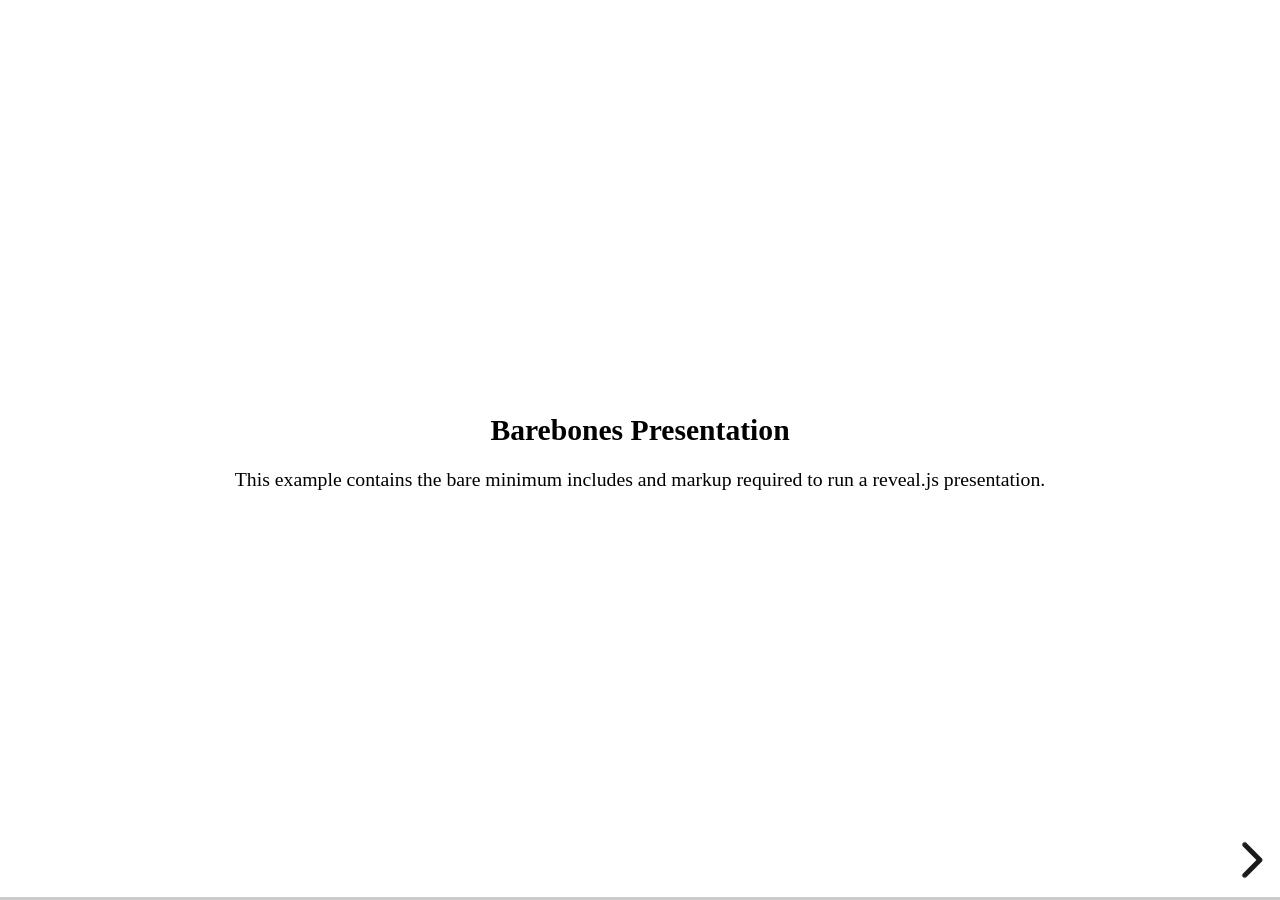
<file: examples/barebones.html>
<!DOCTYPE html>
<html lang="en">
	<head>
		<meta charset="utf-8" />
		<title>reveal.js - Barebones</title>
		<link rel="stylesheet" href="../dist/reveal.css" />
	</head>
	<body>
		<div class="reveal">
			<div class="slides">
				<section>
					<h2>Barebones Presentation</h2>
					<p>
						This example contains the bare minimum includes and markup required to run a reveal.js
						presentation.
					</p>
				</section>

				<section>
					<h2>No Theme</h2>
					<p>There's no theme included, so it will fall back on browser defaults.</p>
				</section>
			</div>
		</div>

		<script src="../dist/reveal.js"></script>
		<script>
			Reveal.initialize();
		</script>
	</body>
</html>
</file>
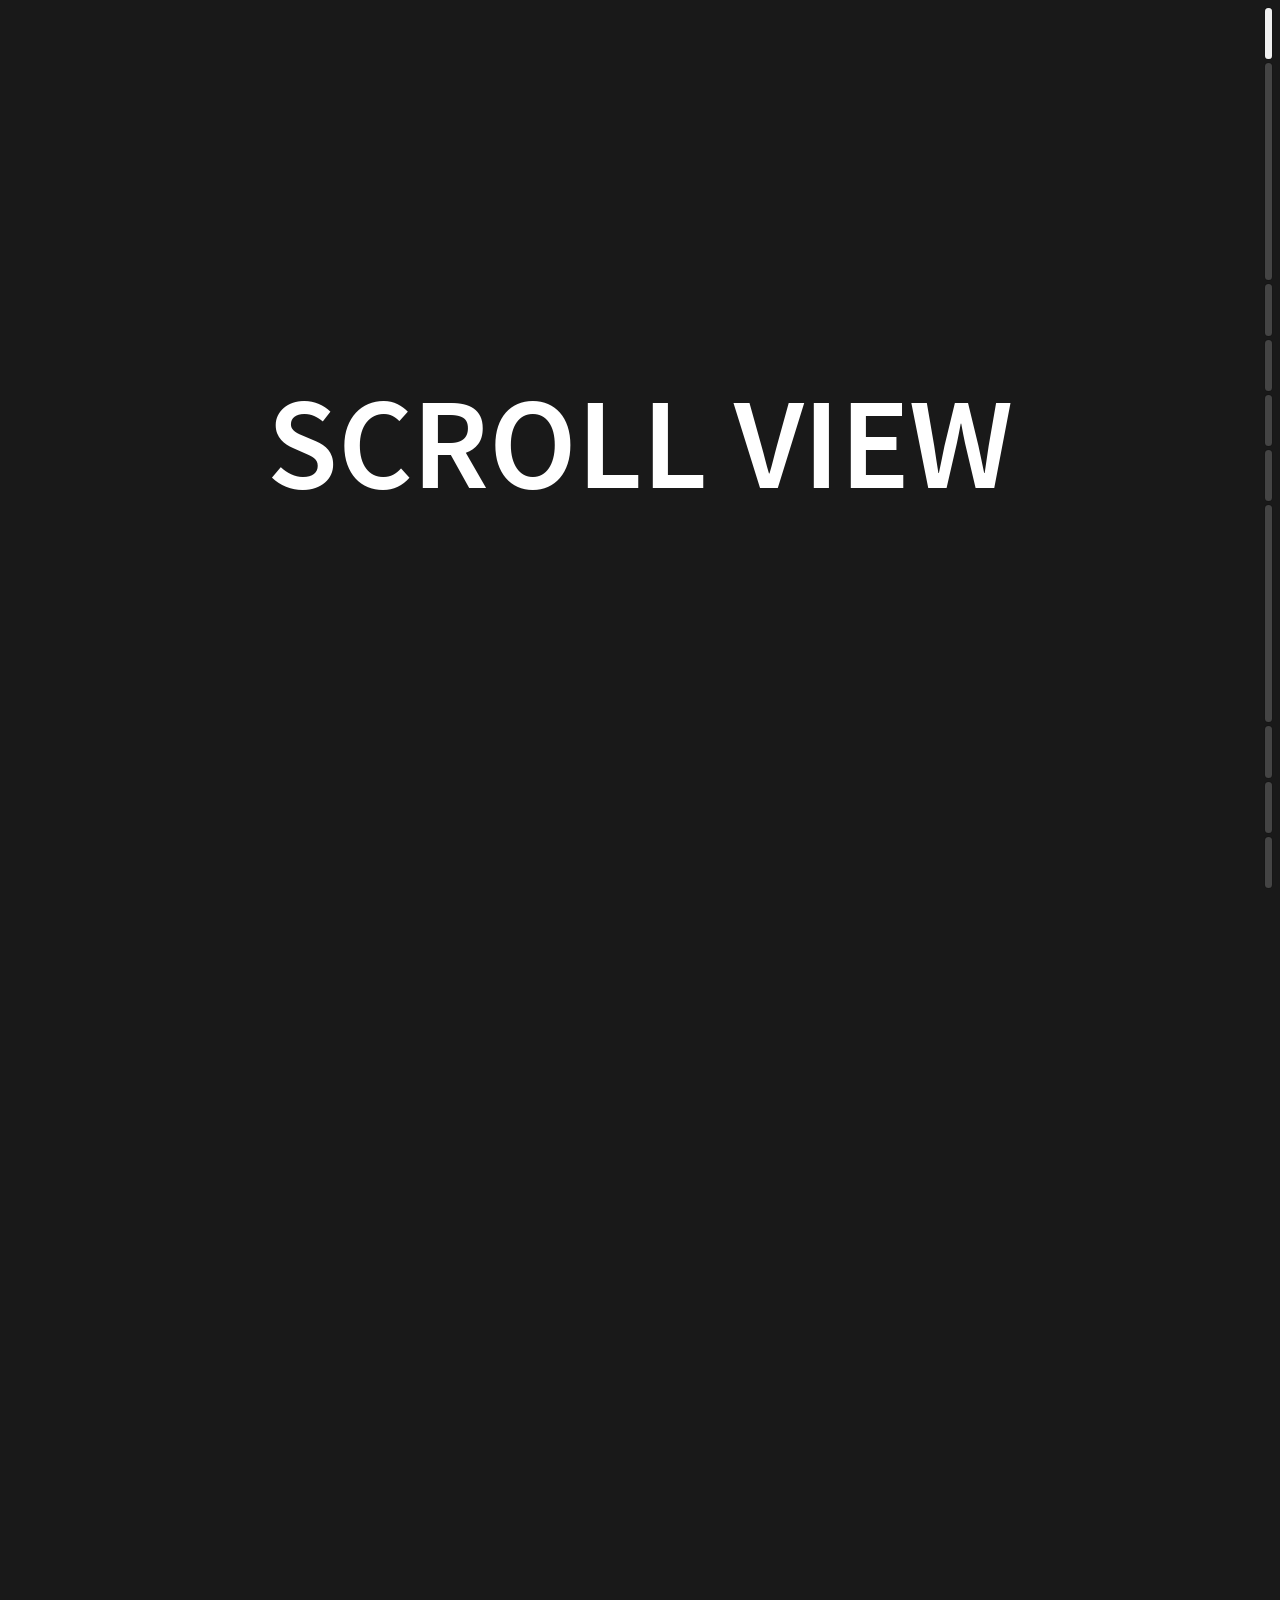
<file: examples/scroll.html>
<!DOCTYPE html>
<html lang="en">
	<head>
		<meta charset="utf-8" />

		<title>reveal.js - Scroll View</title>

		<meta
			name="viewport"
			content="width=device-width, initial-scale=1.0, maximum-scale=1.0, user-scalable=no"
		/>

		<link rel="stylesheet" href="../dist/reset.css" />
		<link rel="stylesheet" href="../dist/reveal.css" />
		<link rel="stylesheet" href="../dist/theme/black.css" id="theme" />
		<link rel="stylesheet" href="../dist/plugin/highlight/monokai.css" />
	</head>

	<body>
		<div class="reveal">
			<div class="slides">
				<section><h1>Scroll View</h1></section>
				<section data-background="indigo">
					<h2>Scroll triggered fragments</h2>
					<ul>
						<li class="fragment fade-left">Step one</li>
						<li class="fragment fade-left">Step two</li>
						<li class="fragment fade-left">Step three</li>
					</ul>
				</section>
				<section data-background-color="#fff">
					<h2>Scrollbar inverts<br />based on slide bg</h2>
				</section>
				<section
					data-auto-animate
					data-auto-animate-easing="cubic-bezier(0.770, 0.000, 0.175, 1.000)"
				>
					<h2>Auto-Animate</h2>
					<p>Scroll triggered auto-animations 😍</p>
					<div class="r-hstack justify-center">
						<div
							data-id="box1"
							style="background: #999; width: 50px; height: 50px; margin: 10px; border-radius: 5px"
						></div>
						<div
							data-id="box2"
							style="background: #999; width: 50px; height: 50px; margin: 10px; border-radius: 5px"
						></div>
						<div
							data-id="box3"
							style="background: #999; width: 50px; height: 50px; margin: 10px; border-radius: 5px"
						></div>
					</div>
				</section>
				<section
					data-auto-animate
					data-auto-animate-easing="cubic-bezier(0.770, 0.000, 0.175, 1.000)"
				>
					<div class="r-hstack justify-center">
						<div
							data-id="box1"
							data-auto-animate-delay="0"
							style="background: cyan; width: 150px; height: 100px; margin: 10px"
						></div>
						<div
							data-id="box2"
							data-auto-animate-delay="0.1"
							style="background: magenta; width: 150px; height: 100px; margin: 10px"
						></div>
						<div
							data-id="box3"
							data-auto-animate-delay="0.2"
							style="background: yellow; width: 150px; height: 100px; margin: 10px"
						></div>
					</div>
					<h2 style="margin-top: 20px">Auto-Animate</h2>
				</section>
				<section
					data-auto-animate
					data-auto-animate-easing="cubic-bezier(0.770, 0.000, 0.175, 1.000)"
				>
					<div class="r-stack">
						<div
							data-id="box1"
							style="background: cyan; width: 300px; height: 300px; border-radius: 200px"
						></div>
						<div
							data-id="box2"
							style="background: magenta; width: 200px; height: 200px; border-radius: 200px"
						></div>
						<div
							data-id="box3"
							style="background: yellow; width: 100px; height: 100px; border-radius: 200px"
						></div>
					</div>
					<h2 style="margin-top: 20px">Auto-Animate</h2>
				</section>
				<section
					data-background-gradient="linear-gradient(to bottom, #283b95, #17b2c3)"
					id="gradient-bg"
				>
					<h2 data-id="code-title">Code highlights,<br />meet scroll triggers</h2>
					<pre
						data-id="code-animation"
					><code class="hljs javascript" data-trim data-line-numbers="|4,8-11|17|22-24"><script type="text/template">
						import React, { useState } from 'react';

						function Example() {
						  const [count, setCount] = useState(0);

						  return (
						    <div>
						      <p>You clicked {count} times</p>
						      <button onClick={() => setCount(count + 1)}>
						        Click me
						      </button>
						    </div>
						  );
						}

						function SecondExample() {
						  const [count, setCount] = useState(0);

						  return (
						    <div>
						      <p>You clicked {count} times</p>
						      <button onClick={() => setCount(count + 1)}>
						        Click me
						      </button>
						    </div>
						  );
						}
					</script></code></pre>
				</section>
				<section class="stack">
				<section
					data-background="https://static.slid.es/reveal/image-placeholder.png"
					id="image-bg"
				>
					<h2>Image Backgrounds</h2>
				</section>
				<section
					data-background-video-muted
					data-background-video="https://s3.amazonaws.com/static.slid.es/site/homepage/v1/homepage-video-editor.mp4,https://s3.amazonaws.com/static.slid.es/site/homepage/v1/homepage-video-editor.webm"
				>
					<h2>Video background</h2>
				</section>
				</section>
				<section><h2>The end</h2></section>
			</div>
		</div>

		<script src="../dist/reveal.js"></script>
		<script src="../dist/plugin/notes.js"></script>
		<script src="../dist/plugin/markdown.js"></script>
		<script src="../dist/plugin/highlight.js"></script>
		<script>
			Reveal.initialize({
				view: 'scroll',
				hash: true,

				plugins: [RevealMarkdown, RevealHighlight, RevealNotes],
			});
		</script>
	</body>
</html>
</file>
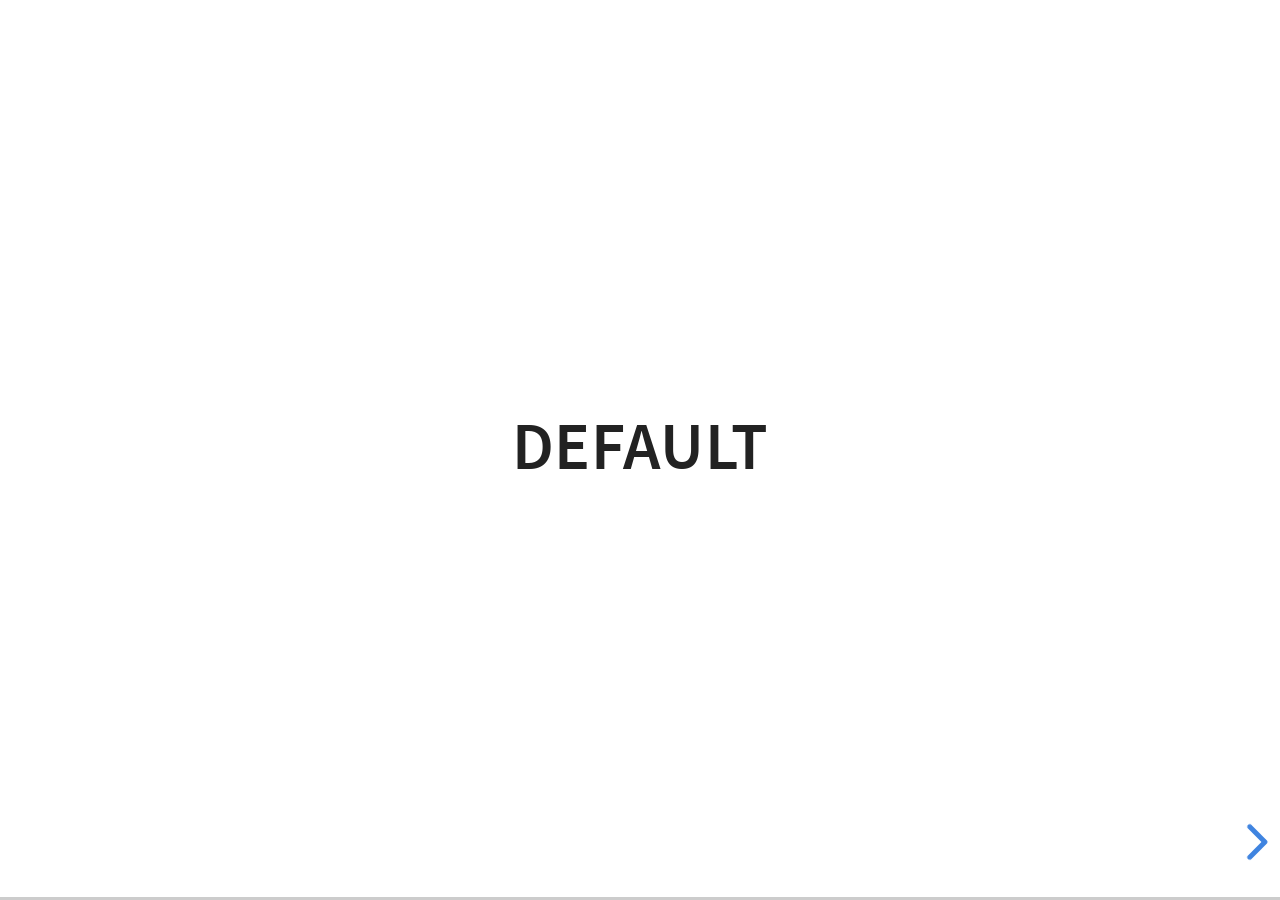
<file: examples/transitions.html>
<!DOCTYPE html>
<html lang="en">
	<head>
		<meta charset="utf-8" />

		<title>reveal.js - Slide Transitions</title>

		<link rel="stylesheet" href="../dist/reveal.css" />
		<link rel="stylesheet" href="../dist/theme/white.css" id="theme" />
		<style type="text/css" media="screen">
			.slides section.has-dark-background,
			.slides section.has-dark-background h3 {
				color: #fff;
			}
			.slides section.has-light-background,
			.slides section.has-light-background h3 {
				color: #222;
			}
		</style>
	</head>

	<body>
		<div class="reveal">
			<div class="slides">
				<section>
					<h3>Default</h3>
				</section>

				<section>
					<h3>Default</h3>
				</section>

				<section data-transition="zoom">
					<h3>data-transition: zoom</h3>
				</section>

				<section data-transition="zoom-in fade-out">
					<h3>data-transition: zoom-in fade-out</h3>
				</section>

				<section>
					<h3>Default</h3>
				</section>

				<section data-transition="convex">
					<h3>data-transition: convex</h3>
				</section>

				<section data-transition="convex-in concave-out">
					<h3>data-transition: convex-in concave-out</h3>
				</section>

				<section>
					<section data-transition="zoom">
						<h3>Default</h3>
					</section>
					<section data-transition="concave">
						<h3>data-transition: concave</h3>
					</section>
					<section data-transition="convex-in fade-out">
						<h3>data-transition: convex-in fade-out</h3>
					</section>
					<section>
						<h3>Default</h3>
					</section>
				</section>

				<section data-transition="none">
					<h3>data-transition: none</h3>
				</section>

				<section>
					<h3>Default</h3>
				</section>
			</div>
		</div>

		<script src="../dist/reveal.js"></script>
		<script>
			Reveal.initialize({
				center: true,
				history: true,

				// transition: 'slide',
				// transitionSpeed: 'slow',
				// backgroundTransition: 'slide'
			});
		</script>
	</body>
</html>
</file>
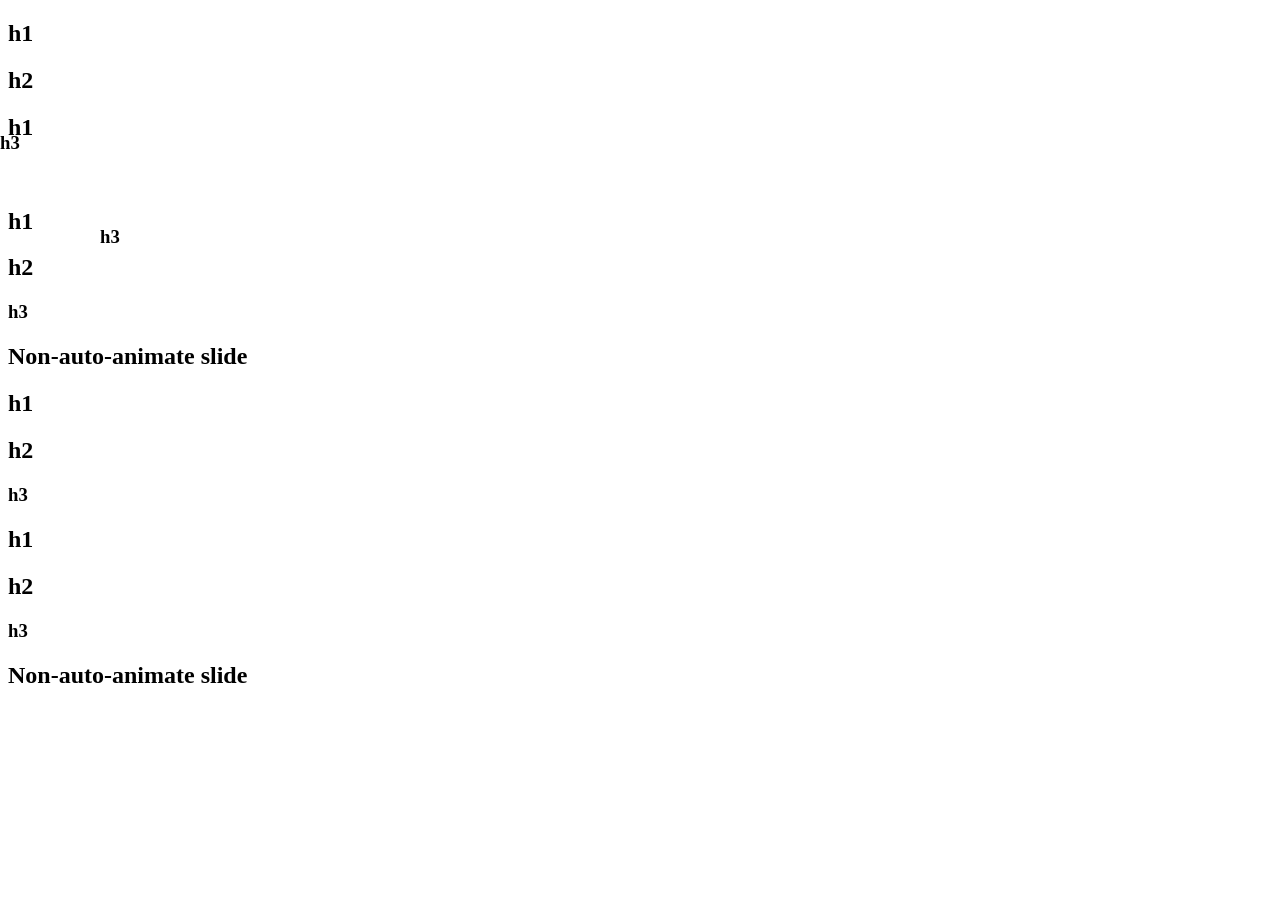
<file: test/test-auto-animate.html>
<!doctype html>
<html lang="en">

	<head>
		<meta charset="utf-8">

		<title>reveal.js - Test Auto-Animate</title>
	</head>

	<body style="overflow: auto;">

		<div id="qunit"></div>
		<div id="qunit-fixture"></div>

		<div class="reveal">

			<div class="slides">

				<section data-auto-animate>
					<h1>h1</h1>
					<h2>h2</h2>
					<h3 style="position: absolute; left: 0;">h3</h3>
				</section>

				<section data-auto-animate>
					<h1 data-auto-animate-duration="0.1">h1</h1>
					<h2 style="opacity: 0;">h2</h2>
					<h3 style="position: absolute; left: 100px;">h3</h3>
				</section>

				<section data-auto-animate data-auto-animate-duration="0.1">
					<h1>h1</h1>
					<h2>h2</h2>
					<h3>h3</h3>
				</section>

				<section>
					<h1>Non-auto-animate slide</h1>
				</section>

				<section data-auto-animate>
					<h1 class="fragment">h1</h1>
					<h2 class="fragment">h2</h2>
					<h3>h3</h3>
				</section>

				<section data-auto-animate>
					<h1 class="fragment">h1</h1>
					<h2 class="fragment">h2</h2>
					<h3 class="fragment">h3</h3>
				</section>

				<section>
					<h1>Non-auto-animate slide</h1>
				</section>

			</div>

		</div>

		<script type="module">
			import 'reveal.css';
			import 'qunit/qunit/qunit.css';
			import QUnit from 'qunit';
			import Reveal from 'reveal.js';

			QUnit.config.testTimeout = 30000;
			QUnit.config.reorder = false;
			QUnit.config.autostart = false;

			const slides = Array.prototype.map.call( document.querySelectorAll( '.slides section' ), slide => {
				return {
					slide: slide,
					h1: slide.querySelector( 'h1' ),
					h2: slide.querySelector( 'h2' ),
					h3: slide.querySelector( 'h3' )
				};
			} );

			QUnit.module( 'Auto-Animate' );

			Reveal.initialize().then( () => {

				QUnit.start();

				QUnit.test( 'Adds data-auto-animate-target', assert => {
					Reveal.slide(1);
					assert.strictEqual( slides[0].h1.getAttribute( 'data-auto-animate-target' ), '', 'From elements have blank data-auto-animate-target' );
					assert.ok( slides[1].h1.getAttribute( 'data-auto-animate-target' ).length > 0, 'To elements have a data-auto-animate-target value' );
				});

				QUnit.test( 'Ends on correct target styles', assert => {
					Reveal.slide(1);
					assert.strictEqual( slides[1].h2.style.opacity, "0" );
					assert.strictEqual( slides[1].h3.offsetLeft, 100 );
				});

				QUnit.test( 'Does not add [data-auto-animate] on non auto-animated slides', assert => {
					Reveal.slide(2);
					Reveal.next();
					assert.ok( slides[3].slide.hasAttribute( 'data-auto-animate' ) === false )
				});

				QUnit.test( 'autoAnimate config option', assert => {
					Reveal.configure({ autoAnimate: false });

					assert.ok( document.querySelectorAll( 'data-auto-animate-target' ).length === 0, 'Removes all [data-auto-animate-target]' )
					assert.ok( Array.prototype.every.call( document.querySelectorAll( 'section[data-auto-animate]' ), el => {
						return el.dataset.autoAnimate === '';
					}, 'All data-auto-animate attributes are reset' ) );

					Reveal.configure({ autoAnimate: true });
				});

				QUnit.test( 'Slide specific data-auto-animate-duration', assert => {
					assert.timeout( 2000 );
					assert.expect( 1 );

					return new Promise( resolve => {
						let callback = () => {
							slides[2].h3.removeEventListener( 'transitionend', callback );
							assert.ok( true, 'Transition ended within time window' );
							resolve();
						}

						Reveal.slide(1);
						Reveal.slide(2);

						slides[2].h3.addEventListener( 'transitionend', callback );
					} );
				});

				// QUnit.test( 'Element specific data-auto-animate-duration', assert => {
				// 	assert.timeout( 400 );
				// 	assert.expect( 1 );

				// 	return new Promise( resolve => {
				// 		let callback = () => {
				// 			slides[1].h1.removeEventListener( 'transitionend', callback );
				// 			assert.ok( true, 'Transition ended within time window' );
				// 			resolve()
				// 		}


				// 		Reveal.slide(1);
				// 		slides[1].h1.addEventListener( 'transitionend', callback );
				// 	} );
				// });

			} );
		</script>

	</body>
</html>
</file>
<file: dist/reveal.css>
.reveal .stretch,.reveal .r-stretch{max-width:none;max-height:none}.reveal pre.stretch code,.reveal pre.r-stretch code{height:100%;max-height:100%;box-sizing:border-box}.reveal .r-fit-text{display:inline-block;white-space:nowrap}.reveal .r-stack{display:grid;grid-template-rows:100%}.reveal .r-stack>*{grid-area:1/1;margin:auto}.reveal .r-vstack,.reveal .r-hstack{display:flex}.reveal .r-vstack img,.reveal .r-vstack video,.reveal .r-hstack img,.reveal .r-hstack video{min-width:0;min-height:0;object-fit:contain}.reveal .r-vstack{flex-direction:column;align-items:center;justify-content:center}.reveal .r-hstack{flex-direction:row;align-items:center;justify-content:center}.reveal .items-stretch{align-items:stretch}.reveal .items-start{align-items:flex-start}.reveal .items-center{align-items:center}.reveal .items-end{align-items:flex-end}.reveal .justify-between{justify-content:space-between}.reveal .justify-around{justify-content:space-around}.reveal .justify-start{justify-content:flex-start}.reveal .justify-center{justify-content:center}.reveal .justify-end{justify-content:flex-end}html.reveal-full-page{width:100%;height:100%;height:100vh;height:calc(var(--vh, 1vh) * 100);height:100dvh;overflow:hidden}.reveal-viewport{height:100%;overflow:hidden;position:relative;line-height:1;margin:0;background-color:#fff;color:#000;--r-controls-spacing: 12px;--r-overlay-header-height: 40px;--r-overlay-margin: 0px;--r-overlay-padding: 6px;--r-overlay-gap: 5px}@media screen and (max-width:1024px),(max-height:768px){.reveal-viewport{--r-overlay-header-height: 26px}}.reveal-viewport:fullscreen{top:0!important;left:0!important;width:100%!important;height:100%!important;transform:none!important}.reveal .fragment{transition:all .2s ease}.reveal .fragment:not(.custom){opacity:0;visibility:hidden;will-change:opacity}.reveal .fragment.visible{opacity:1;visibility:inherit}.reveal .fragment.disabled{transition:none}.reveal .fragment.grow{opacity:1;visibility:inherit}.reveal .fragment.grow.visible{transform:scale(1.3)}.reveal .fragment.shrink{opacity:1;visibility:inherit}.reveal .fragment.shrink.visible{transform:scale(.7)}.reveal .fragment.zoom-in{transform:scale(.1)}.reveal .fragment.zoom-in.visible{transform:none}.reveal .fragment.fade-out{opacity:1;visibility:inherit}.reveal .fragment.fade-out.visible{opacity:0;visibility:hidden}.reveal .fragment.semi-fade-out{opacity:1;visibility:inherit}.reveal .fragment.semi-fade-out.visible{opacity:.5;visibility:inherit}.reveal .fragment.strike{opacity:1;visibility:inherit}.reveal .fragment.strike.visible{text-decoration:line-through}.reveal .fragment.fade-up{transform:translateY(40px)}.reveal .fragment.fade-up.visible{transform:translate(0)}.reveal .fragment.fade-down{transform:translateY(-40px)}.reveal .fragment.fade-down.visible{transform:translate(0)}.reveal .fragment.fade-right{transform:translate(-40px)}.reveal .fragment.fade-right.visible{transform:translate(0)}.reveal .fragment.fade-left{transform:translate(40px)}.reveal .fragment.fade-left.visible{transform:translate(0)}.reveal .fragment.fade-in-then-out,.reveal .fragment.current-visible{opacity:0;visibility:hidden}.reveal .fragment.fade-in-then-out.current-fragment,.reveal .fragment.current-visible.current-fragment{opacity:1;visibility:inherit}.reveal .fragment.fade-in-then-semi-out{opacity:0;visibility:hidden}.reveal .fragment.fade-in-then-semi-out.visible{opacity:.5;visibility:inherit}.reveal .fragment.fade-in-then-semi-out.current-fragment,.reveal .fragment.highlight-red,.reveal .fragment.highlight-current-red,.reveal .fragment.highlight-green,.reveal .fragment.highlight-current-green,.reveal .fragment.highlight-blue,.reveal .fragment.highlight-current-blue{opacity:1;visibility:inherit}.reveal .fragment.highlight-red.visible{color:#ff2c2d}.reveal .fragment.highlight-green.visible{color:#17ff2e}.reveal .fragment.highlight-blue.visible{color:#1b91ff}.reveal .fragment.highlight-current-red.current-fragment{color:#ff2c2d}.reveal .fragment.highlight-current-green.current-fragment{color:#17ff2e}.reveal .fragment.highlight-current-blue.current-fragment{color:#1b91ff}.reveal:after{content:"";font-style:italic}.reveal iframe{z-index:1}.reveal a{position:relative}@keyframes bounce-right{0%,10%,25%,40%,50%{transform:translate(0)}20%{transform:translate(10px)}30%{transform:translate(-5px)}}@keyframes bounce-left{0%,10%,25%,40%,50%{transform:translate(0)}20%{transform:translate(-10px)}30%{transform:translate(5px)}}@keyframes bounce-down{0%,10%,25%,40%,50%{transform:translateY(0)}20%{transform:translateY(10px)}30%{transform:translateY(-5px)}}.reveal .controls{display:none;position:absolute;top:auto;bottom:var(--r-controls-spacing);right:var(--r-controls-spacing);left:auto;z-index:11;color:#000;pointer-events:none;font-size:10px}.reveal .controls button{position:absolute;padding:0;background-color:transparent;border:0;outline:0;cursor:pointer;color:currentColor;transform:scale(.9999);transition:color .2s ease,opacity .2s ease,transform .2s ease;z-index:2;pointer-events:auto;font-size:inherit;visibility:hidden;opacity:0;-webkit-appearance:none;-webkit-tap-highlight-color:rgba(0,0,0,0)}.reveal .controls .controls-arrow:before,.reveal .controls .controls-arrow:after{content:"";position:absolute;top:0;left:0;width:2.6em;height:.5em;border-radius:.25em;background-color:currentColor;transition:all .15s ease,background-color .8s ease;transform-origin:.2em 50%;will-change:transform}.reveal .controls .controls-arrow{position:relative;width:3.6em;height:3.6em}.reveal .controls .controls-arrow:before{transform:translate(.5em) translateY(1.55em) rotate(45deg)}.reveal .controls .controls-arrow:after{transform:translate(.5em) translateY(1.55em) rotate(-45deg)}.reveal .controls .controls-arrow:hover:before{transform:translate(.5em) translateY(1.55em) rotate(40deg)}.reveal .controls .controls-arrow:hover:after{transform:translate(.5em) translateY(1.55em) rotate(-40deg)}.reveal .controls .controls-arrow:active:before{transform:translate(.5em) translateY(1.55em) rotate(36deg)}.reveal .controls .controls-arrow:active:after{transform:translate(.5em) translateY(1.55em) rotate(-36deg)}.reveal .controls .navigate-left{right:6.4em;bottom:3.2em;transform:translate(-10px)}.reveal .controls .navigate-left.highlight{animation:bounce-left 2s 50 both ease-out}.reveal .controls .navigate-right{right:0;bottom:3.2em;transform:translate(10px)}.reveal .controls .navigate-right .controls-arrow{transform:rotate(180deg)}.reveal .controls .navigate-right.highlight{animation:bounce-right 2s 50 both ease-out}.reveal .controls .navigate-up{right:3.2em;bottom:6.4em;transform:translateY(-10px)}.reveal .controls .navigate-up .controls-arrow{transform:rotate(90deg)}.reveal .controls .navigate-down{right:3.2em;bottom:-1.4em;padding-bottom:1.4em;transform:translateY(10px)}.reveal .controls .navigate-down .controls-arrow{transform:rotate(-90deg)}.reveal .controls .navigate-down.highlight{animation:bounce-down 2s 50 both ease-out}.reveal .controls[data-controls-back-arrows=faded] .navigate-up.enabled{opacity:.3}.reveal .controls[data-controls-back-arrows=faded] .navigate-up.enabled:hover{opacity:1}.reveal .controls[data-controls-back-arrows=hidden] .navigate-up.enabled{opacity:0;visibility:hidden}.reveal .controls .enabled{visibility:visible;opacity:.9;cursor:pointer;transform:none}.reveal .controls .enabled.fragmented{opacity:.5}.reveal .controls .enabled:hover,.reveal .controls .enabled.fragmented:hover{opacity:1}.reveal:not(.rtl) .controls[data-controls-back-arrows=faded] .navigate-left.enabled{opacity:.3}.reveal:not(.rtl) .controls[data-controls-back-arrows=faded] .navigate-left.enabled:hover{opacity:1}.reveal:not(.rtl) .controls[data-controls-back-arrows=hidden] .navigate-left.enabled{opacity:0;visibility:hidden}.reveal.rtl .controls[data-controls-back-arrows=faded] .navigate-right.enabled{opacity:.3}.reveal.rtl .controls[data-controls-back-arrows=faded] .navigate-right.enabled:hover{opacity:1}.reveal.rtl .controls[data-controls-back-arrows=hidden] .navigate-right.enabled{opacity:0;visibility:hidden}.reveal[data-navigation-mode=linear].has-horizontal-slides .navigate-up,.reveal[data-navigation-mode=linear].has-horizontal-slides .navigate-down{display:none}.reveal[data-navigation-mode=linear].has-horizontal-slides .navigate-left,.reveal:not(.has-vertical-slides) .controls .navigate-left{bottom:1.4em;right:5.5em}.reveal[data-navigation-mode=linear].has-horizontal-slides .navigate-right,.reveal:not(.has-vertical-slides) .controls .navigate-right{bottom:1.4em;right:.5em}.reveal:not(.has-horizontal-slides) .controls .navigate-up{right:1.4em;bottom:5em}.reveal:not(.has-horizontal-slides) .controls .navigate-down{right:1.4em;bottom:.5em}.reveal.has-dark-background .controls{color:#fff}.reveal.has-light-background .controls{color:#000}.reveal.no-hover .controls .controls-arrow:hover:before,.reveal.no-hover .controls .controls-arrow:active:before{transform:translate(.5em) translateY(1.55em) rotate(45deg)}.reveal.no-hover .controls .controls-arrow:hover:after,.reveal.no-hover .controls .controls-arrow:active:after{transform:translate(.5em) translateY(1.55em) rotate(-45deg)}@media screen and (min-width:500px){.reveal-viewport{--r-controls-spacing: .8em}.reveal .controls[data-controls-layout=edges]{inset:0}.reveal .controls[data-controls-layout=edges] .navigate-left,.reveal .controls[data-controls-layout=edges] .navigate-right,.reveal .controls[data-controls-layout=edges] .navigate-up,.reveal .controls[data-controls-layout=edges] .navigate-down{bottom:auto;right:auto}.reveal .controls[data-controls-layout=edges] .navigate-left{top:50%;left:var(--r-controls-spacing);margin-top:-1.8em}.reveal .controls[data-controls-layout=edges] .navigate-right{top:50%;right:var(--r-controls-spacing);margin-top:-1.8em}.reveal .controls[data-controls-layout=edges] .navigate-up{top:var(--r-controls-spacing);left:50%;margin-left:-1.8em}.reveal .controls[data-controls-layout=edges] .navigate-down{bottom:calc(var(--r-controls-spacing) - 1.4em + .3em);left:50%;margin-left:-1.8em}}.reveal .progress{position:absolute;display:none;height:3px;width:100%;bottom:0;left:0;z-index:10;background-color:#0003;color:#fff}.reveal .progress:after{content:"";display:block;position:absolute;height:10px;width:100%;top:-10px}.reveal .progress span{display:block;height:100%;width:100%;background-color:currentColor;transition:transform .8s cubic-bezier(.26,.86,.44,.985);transform-origin:0 0;transform:scaleX(0)}.reveal .slide-number{position:absolute;display:block;right:8px;bottom:8px;z-index:31;font-family:Helvetica,sans-serif;font-size:12px;line-height:1;color:#fff;background-color:#0006;padding:5px}.reveal .slide-number a{color:currentColor}.reveal .slide-number-delimiter{margin:0 3px}.reveal{position:relative;width:100%;height:100%;overflow:hidden;touch-action:pinch-zoom}.reveal.embedded{touch-action:pan-y}.reveal.embedded.is-vertical-slide{touch-action:none}.reveal .slides{position:absolute;width:100%;height:100%;inset:0;margin:auto;pointer-events:none;overflow:visible;z-index:1;text-align:center;perspective:600px;perspective-origin:50% 40%}.reveal .slides>section{perspective:600px}.reveal .slides>section,.reveal .slides>section>section{display:none;position:absolute;width:100%;pointer-events:auto;z-index:10;transform-style:flat;transition:transform-origin .8s cubic-bezier(.26,.86,.44,.985),transform .8s cubic-bezier(.26,.86,.44,.985),visibility .8s cubic-bezier(.26,.86,.44,.985),opacity .8s cubic-bezier(.26,.86,.44,.985)}.reveal[data-transition-speed=fast] .slides section{transition-duration:.4s}.reveal[data-transition-speed=slow] .slides section{transition-duration:1.2s}.reveal .slides section[data-transition-speed=fast]{transition-duration:.4s}.reveal .slides section[data-transition-speed=slow]{transition-duration:1.2s}.reveal .slides>section.stack{padding-top:0;padding-bottom:0;pointer-events:none;height:100%}.reveal .slides>section.present,.reveal .slides>section>section.present{display:block;z-index:11;opacity:1}.reveal .slides>section:empty,.reveal .slides>section>section:empty,.reveal .slides>section[data-background-interactive],.reveal .slides>section>section[data-background-interactive]{pointer-events:none}.reveal.center,.reveal.center .slides,.reveal.center .slides section{min-height:0!important}.reveal .slides>section:not(.present),.reveal .slides>section>section:not(.present){pointer-events:none}.reveal.overview .slides>section,.reveal.overview .slides>section>section{pointer-events:auto}.reveal .slides>section.past,.reveal .slides>section.future,.reveal .slides>section.past>section,.reveal .slides>section.future>section,.reveal .slides>section>section.past,.reveal .slides>section>section.future{opacity:0}.reveal .slides>section[data-transition=slide].past,.reveal .slides>section[data-transition~=slide-out].past,.reveal.slide .slides>section:not([data-transition]).past{transform:translate(-150%)}.reveal .slides>section[data-transition=slide].future,.reveal .slides>section[data-transition~=slide-in].future,.reveal.slide .slides>section:not([data-transition]).future{transform:translate(150%)}.reveal .slides>section>section[data-transition=slide].past,.reveal .slides>section>section[data-transition~=slide-out].past,.reveal.slide .slides>section>section:not([data-transition]).past{transform:translateY(-150%)}.reveal .slides>section>section[data-transition=slide].future,.reveal .slides>section>section[data-transition~=slide-in].future,.reveal.slide .slides>section>section:not([data-transition]).future{transform:translateY(150%)}.reveal .slides>section[data-transition=linear].past,.reveal .slides>section[data-transition~=linear-out].past,.reveal.linear .slides>section:not([data-transition]).past{transform:translate(-150%)}.reveal .slides>section[data-transition=linear].future,.reveal .slides>section[data-transition~=linear-in].future,.reveal.linear .slides>section:not([data-transition]).future{transform:translate(150%)}.reveal .slides>section>section[data-transition=linear].past,.reveal .slides>section>section[data-transition~=linear-out].past,.reveal.linear .slides>section>section:not([data-transition]).past{transform:translateY(-150%)}.reveal .slides>section>section[data-transition=linear].future,.reveal .slides>section>section[data-transition~=linear-in].future,.reveal.linear .slides>section>section:not([data-transition]).future{transform:translateY(150%)}.reveal .slides section[data-transition=default].stack,.reveal.default .slides section.stack{transform-style:preserve-3d}.reveal .slides>section[data-transition=default].past,.reveal .slides>section[data-transition~=default-out].past,.reveal.default .slides>section:not([data-transition]).past{transform:translate3d(-100%,0,0) rotateY(-90deg) translate3d(-100%,0,0)}.reveal .slides>section[data-transition=default].future,.reveal .slides>section[data-transition~=default-in].future,.reveal.default .slides>section:not([data-transition]).future{transform:translate3d(100%,0,0) rotateY(90deg) translate3d(100%,0,0)}.reveal .slides>section>section[data-transition=default].past,.reveal .slides>section>section[data-transition~=default-out].past,.reveal.default .slides>section>section:not([data-transition]).past{transform:translate3d(0,-300px,0) rotateX(70deg) translate3d(0,-300px,0)}.reveal .slides>section>section[data-transition=default].future,.reveal .slides>section>section[data-transition~=default-in].future,.reveal.default .slides>section>section:not([data-transition]).future{transform:translate3d(0,300px,0) rotateX(-70deg) translate3d(0,300px,0)}.reveal .slides section[data-transition=convex].stack,.reveal.convex .slides section.stack{transform-style:preserve-3d}.reveal .slides>section[data-transition=convex].past,.reveal .slides>section[data-transition~=convex-out].past,.reveal.convex .slides>section:not([data-transition]).past{transform:translate3d(-100%,0,0) rotateY(-90deg) translate3d(-100%,0,0)}.reveal .slides>section[data-transition=convex].future,.reveal .slides>section[data-transition~=convex-in].future,.reveal.convex .slides>section:not([data-transition]).future{transform:translate3d(100%,0,0) rotateY(90deg) translate3d(100%,0,0)}.reveal .slides>section>section[data-transition=convex].past,.reveal .slides>section>section[data-transition~=convex-out].past,.reveal.convex .slides>section>section:not([data-transition]).past{transform:translate3d(0,-300px,0) rotateX(70deg) translate3d(0,-300px,0)}.reveal .slides>section>section[data-transition=convex].future,.reveal .slides>section>section[data-transition~=convex-in].future,.reveal.convex .slides>section>section:not([data-transition]).future{transform:translate3d(0,300px,0) rotateX(-70deg) translate3d(0,300px,0)}.reveal .slides section[data-transition=concave].stack,.reveal.concave .slides section.stack{transform-style:preserve-3d}.reveal .slides>section[data-transition=concave].past,.reveal .slides>section[data-transition~=concave-out].past,.reveal.concave .slides>section:not([data-transition]).past{transform:translate3d(-100%,0,0) rotateY(90deg) translate3d(-100%,0,0)}.reveal .slides>section[data-transition=concave].future,.reveal .slides>section[data-transition~=concave-in].future,.reveal.concave .slides>section:not([data-transition]).future{transform:translate3d(100%,0,0) rotateY(-90deg) translate3d(100%,0,0)}.reveal .slides>section>section[data-transition=concave].past,.reveal .slides>section>section[data-transition~=concave-out].past,.reveal.concave .slides>section>section:not([data-transition]).past{transform:translate3d(0,-80%,0) rotateX(-70deg) translate3d(0,-80%,0)}.reveal .slides>section>section[data-transition=concave].future,.reveal .slides>section>section[data-transition~=concave-in].future,.reveal.concave .slides>section>section:not([data-transition]).future{transform:translate3d(0,80%,0) rotateX(70deg) translate3d(0,80%,0)}.reveal .slides section[data-transition=zoom],.reveal.zoom .slides section:not([data-transition]){transition-timing-function:ease}.reveal .slides>section[data-transition=zoom].past,.reveal .slides>section[data-transition~=zoom-out].past,.reveal.zoom .slides>section:not([data-transition]).past{visibility:hidden;transform:scale(16)}.reveal .slides>section[data-transition=zoom].future,.reveal .slides>section[data-transition~=zoom-in].future,.reveal.zoom .slides>section:not([data-transition]).future{visibility:hidden;transform:scale(.2)}.reveal .slides>section>section[data-transition=zoom].past,.reveal .slides>section>section[data-transition~=zoom-out].past,.reveal.zoom .slides>section>section:not([data-transition]).past{transform:scale(16)}.reveal .slides>section>section[data-transition=zoom].future,.reveal .slides>section>section[data-transition~=zoom-in].future,.reveal.zoom .slides>section>section:not([data-transition]).future{transform:scale(.2)}.reveal.cube .slides{perspective:1300px}.reveal.cube .slides section{padding:30px;min-height:700px;backface-visibility:hidden;box-sizing:border-box;transform-style:preserve-3d}.reveal.center.cube .slides section{min-height:0}.reveal.cube .slides section:not(.stack):before{content:"";position:absolute;display:block;width:100%;height:100%;left:0;top:0;background:#0000001a;border-radius:4px;transform:translateZ(-20px)}.reveal.cube .slides section:not(.stack):after{content:"";position:absolute;display:block;width:90%;height:30px;left:5%;bottom:0;background:none;z-index:1;border-radius:4px;box-shadow:0 95px 25px #0003;transform:translateZ(-90px) rotateX(65deg)}.reveal.cube .slides>section.stack{padding:0;background:none}.reveal.cube .slides>section.past{transform-origin:100% 0%;transform:translate3d(-100%,0,0) rotateY(-90deg)}.reveal.cube .slides>section.future{transform-origin:0% 0%;transform:translate3d(100%,0,0) rotateY(90deg)}.reveal.cube .slides>section>section.past{transform-origin:0% 100%;transform:translate3d(0,-100%,0) rotateX(90deg)}.reveal.cube .slides>section>section.future{transform-origin:0% 0%;transform:translate3d(0,100%,0) rotateX(-90deg)}.reveal.page .slides{perspective-origin:0% 50%;perspective:3000px}.reveal.page .slides section{padding:30px;min-height:700px;box-sizing:border-box;transform-style:preserve-3d}.reveal.page .slides section.past{z-index:12}.reveal.page .slides section:not(.stack):before{content:"";position:absolute;display:block;width:100%;height:100%;left:0;top:0;background:#0000001a;transform:translateZ(-20px)}.reveal.page .slides section:not(.stack):after{content:"";position:absolute;display:block;width:90%;height:30px;left:5%;bottom:0;background:none;z-index:1;border-radius:4px;box-shadow:0 95px 25px #0003;transform:translateZ(-90px) rotateX(65deg)}.reveal.page .slides>section.stack{padding:0;background:none}.reveal.page .slides>section.past{transform-origin:0% 0%;transform:translate3d(-40%,0,0) rotateY(-80deg)}.reveal.page .slides>section.future{transform-origin:100% 0%;transform:translateZ(0)}.reveal.page .slides>section>section.past{transform-origin:0% 0%;transform:translate3d(0,-40%,0) rotateX(80deg)}.reveal.page .slides>section>section.future{transform-origin:0% 100%;transform:translateZ(0)}.reveal .slides section[data-transition=fade],.reveal.fade .slides section:not([data-transition]),.reveal.fade .slides>section>section:not([data-transition]){transform:none;transition:opacity .5s}.reveal.fade.overview .slides section,.reveal.fade.overview .slides>section>section{transition:none}.reveal .slides section[data-transition=none],.reveal.none .slides section:not([data-transition]){transform:none;transition:none}.reveal .pause-overlay{position:absolute;top:0;left:0;width:100%;height:100%;background:#000;visibility:hidden;opacity:0;z-index:100;transition:all 1s ease}.reveal .pause-overlay .resume-button{position:absolute;bottom:20px;right:20px;color:#ccc;border-radius:2px;padding:6px 14px;border:2px solid #ccc;font-size:16px;background:transparent;cursor:pointer}.reveal .pause-overlay .resume-button:hover{color:#fff;border-color:#fff}.reveal.paused .pause-overlay{visibility:visible;opacity:1}.reveal .no-transition,.reveal .no-transition *,.reveal .slides.disable-slide-transitions section{transition:none!important}.reveal .slides.disable-slide-transitions section{transform:none!important}.reveal .backgrounds{position:absolute;width:100%;height:100%;top:0;left:0;perspective:600px}.reveal .slide-background{display:none;position:absolute;width:100%;height:100%;opacity:0;visibility:hidden;overflow:hidden;background-color:#0000;transition:all .8s cubic-bezier(.26,.86,.44,.985)}.reveal .slide-background-content{position:absolute;width:100%;height:100%;background-position:50% 50%;background-repeat:no-repeat;background-size:cover}.reveal .slide-background.stack{display:block}.reveal .slide-background.present{opacity:1;visibility:visible;z-index:2}.print-pdf .reveal .slide-background{opacity:1!important;visibility:visible!important}.reveal .slide-background video{position:absolute;width:100%;height:100%;max-width:none;max-height:none;top:0;left:0;object-fit:cover}.reveal .slide-background[data-background-size=contain] video{object-fit:contain}.reveal[data-background-transition=none]>.backgrounds .slide-background:not([data-background-transition]),.reveal>.backgrounds .slide-background[data-background-transition=none]{transition:none}.reveal[data-background-transition=slide]>.backgrounds .slide-background:not([data-background-transition]),.reveal>.backgrounds .slide-background[data-background-transition=slide]{opacity:1}.reveal[data-background-transition=slide]>.backgrounds .slide-background.past:not([data-background-transition]),.reveal>.backgrounds .slide-background.past[data-background-transition=slide]{transform:translate(-100%)}.reveal[data-background-transition=slide]>.backgrounds .slide-background.future:not([data-background-transition]),.reveal>.backgrounds .slide-background.future[data-background-transition=slide]{transform:translate(100%)}.reveal[data-background-transition=slide]>.backgrounds .slide-background>.slide-background.past:not([data-background-transition]),.reveal>.backgrounds .slide-background>.slide-background.past[data-background-transition=slide]{transform:translateY(-100%)}.reveal[data-background-transition=slide]>.backgrounds .slide-background>.slide-background.future:not([data-background-transition]),.reveal>.backgrounds .slide-background>.slide-background.future[data-background-transition=slide]{transform:translateY(100%)}.reveal[data-background-transition=convex]>.backgrounds .slide-background.past:not([data-background-transition]),.reveal>.backgrounds .slide-background.past[data-background-transition=convex]{opacity:0;transform:translate3d(-100%,0,0) rotateY(-90deg) translate3d(-100%,0,0)}.reveal[data-background-transition=convex]>.backgrounds .slide-background.future:not([data-background-transition]),.reveal>.backgrounds .slide-background.future[data-background-transition=convex]{opacity:0;transform:translate3d(100%,0,0) rotateY(90deg) translate3d(100%,0,0)}.reveal[data-background-transition=convex]>.backgrounds .slide-background>.slide-background.past:not([data-background-transition]),.reveal>.backgrounds .slide-background>.slide-background.past[data-background-transition=convex]{opacity:0;transform:translate3d(0,-100%,0) rotateX(90deg) translate3d(0,-100%,0)}.reveal[data-background-transition=convex]>.backgrounds .slide-background>.slide-background.future:not([data-background-transition]),.reveal>.backgrounds .slide-background>.slide-background.future[data-background-transition=convex]{opacity:0;transform:translate3d(0,100%,0) rotateX(-90deg) translate3d(0,100%,0)}.reveal[data-background-transition=concave]>.backgrounds .slide-background.past:not([data-background-transition]),.reveal>.backgrounds .slide-background.past[data-background-transition=concave]{opacity:0;transform:translate3d(-100%,0,0) rotateY(90deg) translate3d(-100%,0,0)}.reveal[data-background-transition=concave]>.backgrounds .slide-background.future:not([data-background-transition]),.reveal>.backgrounds .slide-background.future[data-background-transition=concave]{opacity:0;transform:translate3d(100%,0,0) rotateY(-90deg) translate3d(100%,0,0)}.reveal[data-background-transition=concave]>.backgrounds .slide-background>.slide-background.past:not([data-background-transition]),.reveal>.backgrounds .slide-background>.slide-background.past[data-background-transition=concave]{opacity:0;transform:translate3d(0,-100%,0) rotateX(-90deg) translate3d(0,-100%,0)}.reveal[data-background-transition=concave]>.backgrounds .slide-background>.slide-background.future:not([data-background-transition]),.reveal>.backgrounds .slide-background>.slide-background.future[data-background-transition=concave]{opacity:0;transform:translate3d(0,100%,0) rotateX(90deg) translate3d(0,100%,0)}.reveal[data-background-transition=zoom]>.backgrounds .slide-background:not([data-background-transition]),.reveal>.backgrounds .slide-background[data-background-transition=zoom]{transition-timing-function:ease}.reveal[data-background-transition=zoom]>.backgrounds .slide-background.past:not([data-background-transition]),.reveal>.backgrounds .slide-background.past[data-background-transition=zoom]{opacity:0;visibility:hidden;transform:scale(16)}.reveal[data-background-transition=zoom]>.backgrounds .slide-background.future:not([data-background-transition]),.reveal>.backgrounds .slide-background.future[data-background-transition=zoom]{opacity:0;visibility:hidden;transform:scale(.2)}.reveal[data-background-transition=zoom]>.backgrounds .slide-background>.slide-background.past:not([data-background-transition]),.reveal>.backgrounds .slide-background>.slide-background.past[data-background-transition=zoom]{opacity:0;visibility:hidden;transform:scale(16)}.reveal[data-background-transition=zoom]>.backgrounds .slide-background>.slide-background.future:not([data-background-transition]),.reveal>.backgrounds .slide-background>.slide-background.future[data-background-transition=zoom]{opacity:0;visibility:hidden;transform:scale(.2)}.reveal[data-transition-speed=fast]>.backgrounds .slide-background{transition-duration:.4s}.reveal[data-transition-speed=slow]>.backgrounds .slide-background{transition-duration:1.2s}.reveal [data-auto-animate-target^=unmatched]{will-change:opacity}.reveal section[data-auto-animate]:not(.stack):not([data-auto-animate=running]) [data-auto-animate-target^=unmatched]{opacity:0}.reveal.overview{perspective-origin:50% 50%;perspective:700px}.reveal.overview .slides section{height:100%;top:0!important;opacity:1!important;overflow:hidden;visibility:visible!important;cursor:pointer;box-sizing:border-box}.reveal.overview .slides section:hover,.reveal.overview .slides section.present{outline:10px solid rgba(150,150,150,.6);outline-offset:10px}.reveal.overview .slides section.present{outline:10px solid var(--r-link-color)}.reveal.overview .slides section .fragment{opacity:1;transition:none}.reveal.overview .slides section:after,.reveal.overview .slides section:before{display:none!important}.reveal.overview .slides>section.stack{padding:0;top:0!important;background:none;outline:none;overflow:visible}.reveal.overview .backgrounds{perspective:inherit}.reveal.overview .backgrounds .slide-background{opacity:1;visibility:visible;outline:10px solid rgba(150,150,150,.1);outline-offset:10px}.reveal.overview .backgrounds .slide-background.stack{overflow:visible}.reveal.overview .slides section,.reveal.overview-deactivating .slides section{transition:none}.reveal.overview .backgrounds .slide-background,.reveal.overview-deactivating .backgrounds .slide-background{transition:none}.reveal.rtl .slides,.reveal.rtl .slides h1,.reveal.rtl .slides h2,.reveal.rtl .slides h3,.reveal.rtl .slides h4,.reveal.rtl .slides h5,.reveal.rtl .slides h6{direction:rtl;font-family:sans-serif}.reveal.rtl pre,.reveal.rtl code{direction:ltr}.reveal.rtl ol,.reveal.rtl ul{text-align:right}.reveal.rtl .progress span{transform-origin:100% 0}.reveal.has-parallax-background .backgrounds{transition:all .8s ease}.reveal.has-parallax-background[data-transition-speed=fast] .backgrounds{transition-duration:.4s}.reveal.has-parallax-background[data-transition-speed=slow] .backgrounds{transition-duration:1.2s}@keyframes fade-in{0%{opacity:0}to{opacity:1}}@keyframes scale-up{0%{transform:scale(.95)}to{transform:scale(1)}}.reveal [data-preview-image],.reveal [data-preview-video],.reveal [data-preview-link]:not(a):not([data-preview-link=false]){cursor:zoom-in}.r-overlay{position:absolute;top:var(--r-overlay-margin);right:var(--r-overlay-margin);bottom:var(--r-overlay-margin);left:var(--r-overlay-margin);border-radius:min(var(--r-overlay-margin),6px);z-index:99;background:#000000f2;-webkit-backdrop-filter:blur(10px);backdrop-filter:blur(10px);transition:all .3s ease;color:#fff;animation:fade-in .3s ease;font-family:ui-sans-serif,system-ui,-apple-system,Helvetica,sans-serif}.r-overlay-viewport{position:absolute;top:var(--r-overlay-padding);right:var(--r-overlay-padding);bottom:var(--r-overlay-padding);left:var(--r-overlay-padding);gap:var(--r-overlay-gap);display:flex;flex-direction:column}.r-overlay-header{display:flex;z-index:2;box-sizing:border-box;align-items:center;justify-content:flex-end;height:var(--r-overlay-header-height);gap:6px}.r-overlay-header .r-overlay-header-button{all:unset;display:flex;align-items:center;justify-content:center;min-width:var(--r-overlay-header-height);min-height:var(--r-overlay-header-height);padding:0 calc(var(--r-overlay-header-height) / 4);opacity:1;border-radius:6px;font-size:18px;gap:8px;cursor:pointer;box-sizing:border-box}.r-overlay-header .r-overlay-header-button:hover{opacity:1;background-color:#ffffff26}.r-overlay-header .icon{display:inline-block;width:20px;height:20px;background-position:50% 50%;background-size:100%;background-repeat:no-repeat}.r-overlay-close .icon{background-image:url([data-uri])}.r-overlay-external .icon{background-image:url([data-uri])}.r-overlay-content{position:relative;display:grid;place-items:center;border-radius:6px;overflow:hidden;flex-grow:1;background-color:#141414cc;animation:scale-up .5s cubic-bezier(.26,.86,.44,.985)}.r-overlay-spinner{position:absolute;display:block;top:50%;left:50%;width:32px;height:32px;margin:-16px 0 0 -16px;z-index:10;background-image:url([data-uri]%2F%2F%2F6%2Bvr8nJybW1tcDAwOjo6Nvb26ioqKOjo7Ozs%2FLy8vz8%2FAAAAAAAAAAAACH%2FC05FVFNDQVBFMi4wAwEAAAAh%2FhpDcmVhdGVkIHdpdGggYWpheGxvYWQuaW5mbwAh%[base64]%2FV%2FnmOM82XiHRLYKhKP1oZmADdEAAAh%2BQQJCgAAACwAAAAAIAAgAAAE6hDISWlZpOrNp1lGNRSdRpDUolIGw5RUYhhHukqFu8DsrEyqnWThGvAmhVlteBvojpTDDBUEIFwMFBRAmBkSgOrBFZogCASwBDEY%2FCZSg7GSE0gSCjQBMVG023xWBhklAnoEdhQEfyNqMIcKjhRsjEdnezB%2BA4k8gTwJhFuiW4dokXiloUepBAp5qaKpp6%2BHo7aWW54wl7obvEe0kRuoplCGepwSx2jJvqHEmGt6whJpGpfJCHmOoNHKaHx61WiSR92E4lbFoq%2BB6QDtuetcaBPnW6%2BO7wDHpIiK9SaVK5GgV543tzjgGcghAgAh%[base64]%2B%2BG%2Bw48edZPK%2BM6hLJpQg484enXIdQFSS1u6UhksENEQAAIfkECQoAAAAsAAAAACAAIAAABOcQyEmpGKLqzWcZRVUQnZYg1aBSh2GUVEIQ2aQOE%2BG%2BcD4ntpWkZQj1JIiZIogDFFyHI0UxQwFugMSOFIPJftfVAEoZLBbcLEFhlQiqGp1Vd140AUklUN3eCA51C1EWMzMCezCBBmkxVIVHBWd3HHl9JQOIJSdSnJ0TDKChCwUJjoWMPaGqDKannasMo6WnM562R5YluZRwur0wpgqZE7NKUm%2BFNRPIhjBJxKZteWuIBMN4zRMIVIhffcgojwCF117i4nlLnY5ztRLsnOk%2BaV%2BoJY7V7m76PdkS4trKcdg0Zc0tTcKkRAAAIfkECQoAAAAsAAAAACAAIAAABO4QyEkpKqjqzScpRaVkXZWQEximw1BSCUEIlDohrft6cpKCk5xid5MNJTaAIkekKGQkWyKHkvhKsR7ARmitkAYDYRIbUQRQjWBwJRzChi9CRlBcY1UN4g0%[base64]%[base64]%2BE71SRQeyqUToLA7VxF0JDyIQh%2FMVVPMt1ECZlfcjZJ9mIKoaTl1MRIl5o4CUKXOwmyrCInCKqcWtvadL2SYhyASyNDJ0uIiRMDjI0Fd30%2FiI2UA5GSS5UDj2l6NoqgOgN4gksEBgYFf0FDqKgHnyZ9OX8HrgYHdHpcHQULXAS2qKpENRg7eAMLC7kTBaixUYFkKAzWAAnLC7FLVxLWDBLKCwaKTULgEwbLA4hJtOkSBNqITT3xEgfLpBtzE%2FjiuL04RGEBgwWhShRgQExHBAAh%2BQQJCgAAACwAAAAAIAAgAAAE7xDISWlSqerNpyJKhWRdlSAVoVLCWk6JKlAqAavhO9UkUHsqlE6CwO1cRdCQ8iEIfzFVTzLdRAmZX3I2SfZiCqGk5dTESJeaOAlClzsJsqwiJwiqnFrb2nS9kmIcgEsjQydLiIlHehhpejaIjzh9eomSjZR%[base64]%2BE71SRQeyqUToLA7VxF0JDyIQh%[base64]%2BE71SRQeyqUToLA7VxF0JDyIQh%2FMVVPMt1ECZlfcjZJ9mIKoaTl1MRIl5o4CUKXOwmyrCInCKqcWtvadL2SYhyASyNDJ0uIiUd6GAULDJCRiXo1CpGXDJOUjY%2BYip9DhToJA4RBLwMLCwVDfRgbBAaqqoZ1XBMHswsHtxtFaH1iqaoGNgAIxRpbFAgfPQSqpbgGBqUD1wBXeCYp1AYZ19JJOYgH1KwA4UBvQwXUBxPqVD9L3sbp2BNk2xvvFPJd%2BMFCN6HAAIKgNggY0KtEBAAh%[base64]%2BvsYMDAzZQPC9VCNkDWUhGkuE5PxJNwiUK4UfLzOlD4WvzAHaoG9nxPi5d%2BjYUqfAhhykOFwJWiAAAIfkECQoAAAAsAAAAACAAIAAABPAQyElpUqnqzaciSoVkXVUMFaFSwlpOCcMYlErAavhOMnNLNo8KsZsMZItJEIDIFSkLGQoQTNhIsFehRww2CQLKF0tYGKYSg%2BygsZIuNqJksKgbfgIGepNo2cIUB3V1B3IvNiBYNQaDSTtfhhx0CwVPI0UJe0%2Bbm4g5VgcGoqOcnjmjqDSdnhgEoamcsZuXO1aWQy8KAwOAuTYYGwi7w5h%2BKr0SJ8MFihpNbx%2B4Erq7BYBuzsdiH1jCAzoSfl0rVirNbRXlBBlLX%2BBP0XJLAPGzTkAuAOqb0WT5AH7OcdCm5B8TgRwSRKIHQtaLCwg1RAAAOwAAAAAAAAAAAA%3D%3D);visibility:hidden;opacity:0}.r-overlay-preview .r-overlay-content iframe{width:100%;height:100%;max-width:100%;max-height:100%;border:0;opacity:0;visibility:hidden;transition:all .3s ease}.r-overlay-preview[data-state=loaded] iframe{opacity:1;visibility:visible}.r-overlay-preview .r-overlay-content img,.r-overlay-preview .r-overlay-content video{position:absolute;max-width:100%;max-height:100%;width:100%;height:100%;margin:0;object-fit:scale-down}.r-overlay-preview[data-preview-fit=none] img,.r-overlay-preview[data-preview-fit=none] video{object-fit:none}.r-overlay-preview[data-preview-fit=scale-down] img,.r-overlay-preview[data-preview-fit=scale-down] video{object-fit:scale-down}.r-overlay-preview[data-preview-fit=contain] img,.r-overlay-preview[data-preview-fit=contain] video{object-fit:contain}.r-overlay-preview[data-preview-fit=cover] img,.r-overlay-preview[data-preview-fit=cover] video{object-fit:cover}.r-overlay-preview[data-state=loaded] .r-overlay-content-inner{position:absolute;z-index:-1;left:0;top:45%;width:100%;text-align:center;letter-spacing:normal}.r-overlay-preview .r-overlay-error{font-size:18px;color:orange}.r-overlay-preview .x-frame-error{opacity:0;transition:opacity .3s ease .3s}.r-overlay-preview[data-state=loaded] .x-frame-error{opacity:1}.r-overlay-preview[data-state=loading] .r-overlay-spinner{opacity:.6;visibility:visible}.r-overlay-help .r-overlay-content{overflow:auto}.r-overlay-help-content{max-width:560px;padding:20px 0;margin:auto;text-align:center;letter-spacing:normal}.r-overlay-help-content .title{font-size:20px;margin-top:0}.r-overlay-help .r-overlay-help-content table{border:1px solid #fff;border-collapse:collapse;font-size:16px;text-align:left}.r-overlay-help .r-overlay-help-content table th,.r-overlay-help .r-overlay-help-content table td{width:240px;padding:14px;border:1px solid #fff;vertical-align:middle}.r-overlay-help .r-overlay-help-content table th{padding-top:20px;padding-bottom:20px}.reveal .playback{position:absolute;left:15px;bottom:20px;z-index:30;cursor:pointer;transition:all .4s ease;-webkit-tap-highlight-color:rgba(0,0,0,0)}.reveal.overview .playback{opacity:0;visibility:hidden}.reveal .hljs{min-height:100%}.reveal .hljs table{margin:initial}.reveal .hljs-ln-code,.reveal .hljs-ln-numbers{padding:0;border:0}.reveal .hljs-ln-numbers{opacity:.6;padding-right:.75em;text-align:right;vertical-align:top}.reveal .hljs.has-highlights tr:not(.highlight-line){opacity:.4}.reveal .hljs.has-highlights.fragment{transition:all .2s ease}.reveal .hljs:not(:first-child).fragment{position:absolute;top:0;left:0;width:100%;box-sizing:border-box}.reveal pre[data-auto-animate-target]{overflow:hidden}.reveal pre[data-auto-animate-target] code{height:100%}.reveal .roll{display:inline-block;line-height:1.2;overflow:hidden;vertical-align:top;perspective:400px;perspective-origin:50% 50%}.reveal .roll:hover{background:none;text-shadow:none}.reveal .roll span{display:block;position:relative;padding:0 2px;pointer-events:none;transition:all .4s ease;transform-origin:50% 0%;transform-style:preserve-3d;backface-visibility:hidden}.reveal .roll:hover span{background:#00000080;transform:translateZ(-45px) rotateX(90deg)}.reveal .roll span:after{content:attr(data-title);display:block;position:absolute;left:0;top:0;padding:0 2px;backface-visibility:hidden;transform-origin:50% 0%;transform:translate3d(0,110%,0) rotateX(-90deg)}.reveal aside.notes{display:none}.reveal .speaker-notes{display:none;position:absolute;width:33.3333333333%;height:100%;top:0;left:100%;padding:14px 18px;z-index:1;font-size:18px;line-height:1.4;border:1px solid rgba(0,0,0,.05);color:#222;background-color:#f5f5f5;overflow:auto;box-sizing:border-box;text-align:left;font-family:Helvetica,sans-serif;-webkit-overflow-scrolling:touch}.reveal .speaker-notes .notes-placeholder{color:#ccc;font-style:italic}.reveal .speaker-notes:focus{outline:none}.reveal .speaker-notes:before{content:"Speaker notes";display:block;margin-bottom:10px;opacity:.5}.reveal.show-notes{max-width:75%;overflow:visible}.reveal.show-notes .speaker-notes{display:block}@media screen and (min-width:1600px){.reveal .speaker-notes{font-size:20px}}@media screen and (max-width:1024px){.reveal.show-notes{border-left:0;max-width:none;max-height:70%;max-height:70vh;overflow:visible}.reveal.show-notes .speaker-notes{top:100%;left:0;width:100%;height:30vh;border:0}}@media screen and (max-width:600px){.reveal.show-notes{max-height:60%;max-height:60vh}.reveal.show-notes .speaker-notes{top:100%;height:40vh}.reveal .speaker-notes{font-size:14px}}.reveal .jump-to-slide{position:absolute;top:15px;left:15px;z-index:30;font-size:32px;-webkit-tap-highlight-color:rgba(0,0,0,0)}.reveal .jump-to-slide-input{background:transparent;padding:8px;font-size:inherit;color:currentColor;border:0}.reveal .jump-to-slide-input::placeholder{color:currentColor;opacity:.5}.reveal.has-dark-background .jump-to-slide-input{color:#fff}.reveal.has-light-background .jump-to-slide-input{color:#222}.reveal .jump-to-slide-input:focus{outline:none}.reveal .r-overlay-button{all:unset;position:absolute;display:flex;align-items:center;justify-content:center;padding:10px;border-radius:5px;font-size:.4em;z-index:30;cursor:pointer;-webkit-tap-highlight-color:rgba(0,0,0,0);-webkit-appearance:none;appearance:none;color:#fff;background:#000000b3}.reveal .r-overlay-button:hover{background:#000000e6}.reveal.has-light-background .r-overlay-button{color:#222;background:#ffffffb3}.reveal.has-light-background .r-overlay-button:hover{background:#ffffffe6}.reveal .r-media-play-button{left:15px;bottom:20px}.zoomed .reveal *,.zoomed .reveal *:before,.zoomed .reveal *:after{backface-visibility:visible!important}.zoomed .reveal .progress,.zoomed .reveal .controls{opacity:0}.zoomed .reveal .roll span{background:none}.zoomed .reveal .roll span:after{visibility:hidden}.reveal-viewport.loading-scroll-mode{visibility:hidden}.reveal-viewport.reveal-scroll{margin:0 auto;overflow:auto;overflow-x:hidden;overflow-y:auto;z-index:1;--r-scrollbar-width: 7px;--r-scrollbar-trigger-size: 5px;--r-controls-spacing: 8px}@media screen and (max-width:500px){.reveal-viewport.reveal-scroll{--r-scrollbar-width: 3px;--r-scrollbar-trigger-size: 3px}}.reveal-viewport.reveal-scroll .controls,.reveal-viewport.reveal-scroll .progress,.reveal-viewport.reveal-scroll .playback,.reveal-viewport.reveal-scroll .backgrounds,.reveal-viewport.reveal-scroll .slide-number,.reveal-viewport.reveal-scroll .speaker-notes{display:none!important}.reveal-viewport.reveal-scroll .r-overlay,.reveal-viewport.reveal-scroll .pause-overlay,.reveal-viewport.reveal-scroll .r-media-play-button{position:fixed}.reveal-viewport.reveal-scroll .reveal{overflow:visible;touch-action:manipulation}.reveal-viewport.reveal-scroll .slides{position:static;pointer-events:initial;left:auto;top:auto;width:100%!important;margin:0;padding:0;overflow:visible;display:block;perspective:none;perspective-origin:50% 50%}.reveal-viewport.reveal-scroll .scroll-page{position:relative;width:100%;height:calc(var(--page-height) + var(--page-scroll-padding));z-index:1;overflow:visible}.reveal-viewport.reveal-scroll .scroll-page-sticky{position:sticky;height:var(--page-height);top:0}.reveal-viewport.reveal-scroll .scroll-page-content{position:absolute;top:0;left:0;width:100%;height:100%;overflow:hidden}.reveal-viewport.reveal-scroll .scroll-page section{visibility:visible!important;display:block!important;position:absolute!important;width:var(--slide-width)!important;height:var(--slide-height)!important;top:50%!important;left:50%!important;opacity:1!important;transform:scale(var(--slide-scale)) translate(-50%,-50%)!important;transform-style:flat!important;transform-origin:0 0!important}.reveal-viewport.reveal-scroll .slide-background{display:block!important;position:absolute;top:0;left:0;width:100%;height:100%;z-index:auto!important;visibility:visible;opacity:1;touch-action:manipulation}.reveal-viewport.reveal-scroll[data-scrollbar=true]::-webkit-scrollbar,.reveal-viewport.reveal-scroll[data-scrollbar=auto]::-webkit-scrollbar{display:none}.reveal-viewport.reveal-scroll[data-scrollbar=true],.reveal-viewport.reveal-scroll[data-scrollbar=auto]{scrollbar-width:none}.reveal.has-dark-background,.reveal-viewport.has-dark-background{--r-overlay-element-bg-color: 240, 240, 240;--r-overlay-element-fg-color: 0, 0, 0}.reveal.has-light-background,.reveal-viewport.has-light-background{--r-overlay-element-bg-color: 0, 0, 0;--r-overlay-element-fg-color: 240, 240, 240}.reveal-viewport.reveal-scroll .scrollbar{position:sticky;top:50%;z-index:20;opacity:0;transition:all .3s ease}.reveal-viewport.reveal-scroll .scrollbar.visible,.reveal-viewport.reveal-scroll .scrollbar:hover{opacity:1}.reveal-viewport.reveal-scroll .scrollbar .scrollbar-inner{position:absolute;width:var(--r-scrollbar-width);height:calc(var(--viewport-height) - var(--r-controls-spacing) * 2);right:var(--r-controls-spacing);top:0;transform:translateY(-50%);border-radius:var(--r-scrollbar-width);z-index:10}.reveal-viewport.reveal-scroll .scrollbar .scrollbar-playhead{position:absolute;width:var(--r-scrollbar-width);height:var(--r-scrollbar-width);top:0;left:0;border-radius:var(--r-scrollbar-width);background-color:rgba(var(--r-overlay-element-bg-color),1);z-index:11;transition:background-color .2s ease}.reveal-viewport.reveal-scroll .scrollbar .scrollbar-slide{position:absolute;width:100%;background-color:rgba(var(--r-overlay-element-bg-color),.2);box-shadow:0 0 0 1px rgba(var(--r-overlay-element-fg-color),.1);border-radius:var(--r-scrollbar-width);transition:background-color .2s ease}.reveal-viewport.reveal-scroll .scrollbar .scrollbar-slide:after{content:"";position:absolute;width:200%;height:100%;top:0;left:-50%;background:#0000;z-index:-1}.reveal-viewport.reveal-scroll .scrollbar .scrollbar-slide:hover,.reveal-viewport.reveal-scroll .scrollbar .scrollbar-slide.active{background-color:rgba(var(--r-overlay-element-bg-color),.4)}.reveal-viewport.reveal-scroll .scrollbar .scrollbar-trigger{position:absolute;width:100%;transition:background-color .2s ease}.reveal-viewport.reveal-scroll .scrollbar .scrollbar-slide.active.has-triggers{background-color:rgba(var(--r-overlay-element-bg-color),.4);z-index:10}.reveal-viewport.reveal-scroll .scrollbar .scrollbar-slide.active .scrollbar-trigger:after{content:"";position:absolute;width:var(--r-scrollbar-trigger-size);height:var(--r-scrollbar-trigger-size);border-radius:20px;top:50%;left:50%;transform:translate(-50%,-50%);background-color:rgba(var(--r-overlay-element-bg-color),1);transition:transform .2s ease,opacity .2s ease;opacity:.4}.reveal-viewport.reveal-scroll .scrollbar .scrollbar-slide.active .scrollbar-trigger.active:after,.reveal-viewport.reveal-scroll .scrollbar .scrollbar-slide.active .scrollbar-trigger.active~.scrollbar-trigger:after{opacity:1}.reveal-viewport.reveal-scroll .scrollbar .scrollbar-slide.active .scrollbar-trigger~.scrollbar-trigger.active:after{transform:translate(calc(var(--r-scrollbar-width) * -2));background-color:rgba(var(--r-overlay-element-bg-color),1)}html.reveal-print *{-webkit-print-color-adjust:exact}html.reveal-print{width:100%;height:100%;overflow:visible}html.reveal-print body{margin:0 auto!important;border:0;padding:0;float:none!important;overflow:visible}html.reveal-print .nestedarrow,html.reveal-print .reveal .controls,html.reveal-print .reveal .progress,html.reveal-print .reveal .playback,html.reveal-print .reveal.overview,html.reveal-print .state-background{display:none!important}html.reveal-print .reveal pre code{overflow:hidden!important}html.reveal-print .reveal{width:auto!important;height:auto!important;overflow:hidden!important}html.reveal-print .reveal .slides{position:static;width:100%!important;height:auto!important;zoom:1!important;pointer-events:initial;left:auto;top:auto;margin:0!important;padding:0!important;overflow:visible;display:block;perspective:none;perspective-origin:50% 50%}html.reveal-print .reveal .slides .pdf-page{position:relative;overflow:hidden;z-index:1;page-break-after:always}html.reveal-print .reveal .slides .pdf-page:last-of-type{page-break-after:avoid}html.reveal-print .reveal .slides section{visibility:visible!important;display:block!important;position:absolute!important;margin:0!important;padding:0!important;box-sizing:border-box!important;min-height:1px;opacity:1!important;transform-style:flat!important;transform:none!important}html.reveal-print .reveal section.stack{position:relative!important;margin:0!important;padding:0!important;page-break-after:avoid!important;height:auto!important;min-height:auto!important}html.reveal-print .reveal img{box-shadow:none}html.reveal-print .reveal .backgrounds{display:none}html.reveal-print .reveal .slide-background{display:block!important;position:absolute;top:0;left:0;width:100%;height:100%;z-index:auto!important}html.reveal-print .reveal.show-notes{max-width:none;max-height:none}html.reveal-print .reveal .speaker-notes-pdf{display:block;width:100%;height:auto;max-height:none;inset:auto;z-index:100}html.reveal-print .reveal .speaker-notes-pdf[data-layout=separate-page]{position:relative;color:inherit;background-color:transparent;padding:20px;page-break-after:always;border:0}html.reveal-print .reveal .slide-number-pdf{display:block;position:absolute;font-size:14px;visibility:visible}html.reveal-print .aria-status{display:none}@media print{html:not(.print-pdf){overflow:visible;width:auto;height:auto}html:not(.print-pdf) body{margin:0;padding:0;overflow:visible}html:not(.print-pdf) .reveal{background:#fff;font-size:20pt}html:not(.print-pdf) .reveal .controls,html:not(.print-pdf) .reveal .state-background,html:not(.print-pdf) .reveal .progress,html:not(.print-pdf) .reveal .backgrounds,html:not(.print-pdf) .reveal .slide-number{display:none!important}html:not(.print-pdf) .reveal p,html:not(.print-pdf) .reveal td,html:not(.print-pdf) .reveal li{font-size:20pt!important;color:#000}html:not(.print-pdf) .reveal h1,html:not(.print-pdf) .reveal h2,html:not(.print-pdf) .reveal h3,html:not(.print-pdf) .reveal h4,html:not(.print-pdf) .reveal h5,html:not(.print-pdf) .reveal h6{color:#000!important;height:auto;line-height:normal;text-align:left;letter-spacing:normal}html:not(.print-pdf) .reveal h1{font-size:28pt!important}html:not(.print-pdf) .reveal h2{font-size:24pt!important}html:not(.print-pdf) .reveal h3{font-size:22pt!important}html:not(.print-pdf) .reveal h4{font-size:22pt!important;font-variant:small-caps}html:not(.print-pdf) .reveal h5{font-size:21pt!important}html:not(.print-pdf) .reveal h6{font-size:20pt!important;font-style:italic}html:not(.print-pdf) .reveal a:link,html:not(.print-pdf) .reveal a:visited{color:#000!important;font-weight:700;text-decoration:underline}html:not(.print-pdf) .reveal ul,html:not(.print-pdf) .reveal ol,html:not(.print-pdf) .reveal div,html:not(.print-pdf) .reveal p{visibility:visible;position:static;width:auto;height:auto;display:block;overflow:visible;margin:0;text-align:left!important}html:not(.print-pdf) .reveal pre,html:not(.print-pdf) .reveal table{margin-left:0;margin-right:0}html:not(.print-pdf) .reveal pre code{padding:20px}html:not(.print-pdf) .reveal blockquote{margin:20px 0}html:not(.print-pdf) .reveal .slides{position:static!important;width:auto!important;height:auto!important;left:0!important;top:0!important;margin-left:0!important;margin-top:0!important;padding:0!important;zoom:1!important;transform:none!important;overflow:visible!important;display:block!important;text-align:left!important;perspective:none;perspective-origin:50% 50%}html:not(.print-pdf) .reveal .slides section{visibility:visible!important;position:static!important;width:auto!important;height:auto!important;display:block!important;overflow:visible!important;left:0!important;top:0!important;margin-left:0!important;margin-top:0!important;padding:60px 20px!important;z-index:auto!important;opacity:1!important;page-break-after:always!important;transform-style:flat!important;transform:none!important;transition:none!important}html:not(.print-pdf) .reveal .slides section.stack{padding:0!important}html:not(.print-pdf) .reveal .slides section:last-of-type{page-break-after:avoid!important}html:not(.print-pdf) .reveal .slides section .fragment{opacity:1!important;visibility:visible!important;transform:none!important}html:not(.print-pdf) .reveal .r-fit-text{white-space:normal!important}html:not(.print-pdf) .reveal section img{display:block;margin:15px 0;background:#fff;border:1px solid #666;box-shadow:none}html:not(.print-pdf) .reveal section small{font-size:.8em}html:not(.print-pdf) .reveal .hljs{max-height:100%;white-space:pre-wrap;word-wrap:break-word;word-break:break-word;font-size:15pt}html:not(.print-pdf) .reveal .hljs .hljs-ln-numbers{white-space:nowrap}html:not(.print-pdf) .reveal .hljs td{font-size:inherit!important;color:inherit!important}}
</file>
<file: styles.css>
@import url('https://fonts.googleapis.com/css2?family=Playfair+Display:wght@400;600;700&family=Inter:wght@300;400;500;600;700&display=swap');

/* ===========================================
   CSS VARIABLES - GastroM Sage & Terracotta Theme
   =========================================== */
:root {
  --background-color: #1C1C1E;
  --section-divider-bg: #E07A5F;

  --heading-font: "Playfair Display", Georgia, serif;
  --body-font: "Inter", Helvetica, sans-serif;
  --base-font-size: 32px;
  --text-size: 16pt;
  --h1-size: 48pt;
  --h2-size: 34pt;
  --h3-size: 24pt;
  --footnote-size: 11pt;

  --primary-color: #E07A5F;
  --secondary-color: #87A96B;
  --text-color: #F4F1DE;
  --muted-color: #a0a0a0;
  --line-color: #3a3a3c;

  --slide-padding: 60px;
  --slide-padding-top: 40px;
  --content-gap: 25px;
  --box-radius: 10px;
}

/* ===========================================
   BASE STYLES
   =========================================== */

.reveal {
  font-family: var(--body-font);
  font-size: var(--base-font-size);
}

.reveal strong,
.reveal b {
  font-weight: bold;
}

.reveal-viewport {
  background-color: var(--background-color);
}

.reveal-viewport.is-section-divider .slide-background.present {
  background-color: var(--section-divider-bg) !important;
}

.reveal h1,
.reveal h2,
.reveal h3,
.reveal h4,
.reveal h5,
.reveal h6 {
  font-family: var(--heading-font);
  text-transform: none;
  color: var(--text-color);
  font-weight: 600;
  line-height: 1.2;
}

.reveal h1 { font-size: var(--h1-size); }
.reveal h2 { font-size: var(--h2-size); margin-bottom: 0; }
.reveal h3 { font-size: var(--h3-size); }

.reveal p,
.reveal li,
.reveal td,
.reveal th,
.reveal blockquote {
  font-size: var(--text-size);
  color: var(--text-color);
  line-height: 1.6;
}

/* ===========================================
   LISTS
   =========================================== */

.reveal ul {
  list-style: none;
  padding-left: 0;
  margin: 12px 0;
}

.reveal ul li {
  position: relative;
  padding-left: 25px;
  margin-bottom: 8px;
}

.reveal ul li::before {
  content: '';
  position: absolute;
  left: 0;
  top: 0.6em;
  width: 8px;
  height: 8px;
  background: var(--primary-color);
  border-radius: 50%;
}

.reveal ul ul li::before {
  background: var(--secondary-color);
  width: 6px;
  height: 6px;
}

.reveal blockquote p {
  font-size: inherit;
}

/* ===========================================
   SLIDE LAYOUT
   =========================================== */

.reveal .slides section {
  height: 100%;
  display: flex !important;
  flex-direction: column !important;
  padding: var(--slide-padding-top) var(--slide-padding) var(--slide-padding) var(--slide-padding) !important;
  box-sizing: border-box;
  text-align: left;
}

.reveal .slides section.stack {
  padding: 0 !important;
}

.reveal .slides section > .content {
  flex: 1;
  display: flex;
  flex-direction: column;
  justify-content: flex-start;
  padding-top: var(--content-gap);
  text-align: left;
}

.reveal .slides section > .footnote {
  position: absolute;
  bottom: 15px;
  left: var(--slide-padding);
  right: var(--slide-padding);
  font-size: var(--footnote-size);
  color: var(--muted-color);
}

/* ===========================================
   SECTION DIVIDERS
   =========================================== */

.reveal .slides section.section-divider {
  display: flex !important;
  flex-direction: column !important;
  justify-content: center !important;
  align-items: center !important;
  text-align: center;
}

.reveal .slides section.section-divider h1 {
  font-size: 52pt;
  text-align: center;
  color: #1C1C1E;
}

.reveal .slides section.section-divider p {
  font-size: 20pt;
  color: #2a2a2a;
}

/* Title slide - special styling */
.reveal .slides section.title-slide {
  display: flex !important;
  flex-direction: column !important;
  justify-content: center !important;
  align-items: center !important;
  text-align: center;
  background: linear-gradient(135deg, #1C1C1E 0%, #2C2C2E 100%);
}

.reveal .slides section.title-slide h1 {
  font-size: 56pt;
  color: var(--primary-color);
  margin-bottom: 15px;
}

.reveal .slides section.title-slide p {
  color: var(--text-color);
}

/* Thank you slide */
.reveal .slides section.thanks-slide {
  display: flex !important;
  flex-direction: column !important;
  justify-content: center !important;
  align-items: center !important;
  text-align: center;
}

.reveal .slides section.thanks-slide h1 {
  font-size: 56pt;
  color: #FFFFFF;
}

/* ===========================================
   TEXT SIZE UTILITIES
   =========================================== */

.text-lg { font-size: 18pt !important; }
.text-xl { font-size: 20pt !important; }
.text-2xl { font-size: 24pt !important; }
.text-3xl { font-size: 28pt !important; }
.text-4xl { font-size: 32pt !important; }

.text-muted { color: var(--muted-color) !important; }
.text-center { text-align: center !important; }
.text-uppercase { text-transform: uppercase; letter-spacing: 0.1em; }
.font-light { font-weight: 300; }
.font-bold { font-weight: 600; }

/* ===========================================
   BLOCKQUOTES
   =========================================== */

.reveal blockquote {
  border-left: 4px solid var(--primary-color);
  padding-left: 20px;
  margin: 20px 0;
  font-style: italic;
  background: none;
  box-shadow: none;
  width: 100%;
  max-width: none;
}

.reveal blockquote cite {
  display: block;
  margin-top: 10px;
  font-style: normal;
  color: var(--muted-color);
}

/* ===========================================
   DECORATIVE ELEMENTS
   =========================================== */

/* Top accent bar on regular slides */
.reveal .slides section::before {
  content: '';
  position: absolute;
  top: 0;
  left: 0;
  right: 0;
  height: 4px;
  background: linear-gradient(90deg, var(--primary-color), var(--secondary-color));
}

.reveal .slides section.section-divider::before,
.reveal .slides section.title-slide::before,
.reveal .slides section.thanks-slide::before {
  display: none;
}

/* Title underline */
.reveal .slides section > h2 {
  flex-shrink: 0;
  margin: 0;
  padding-bottom: 12px;
  border-bottom: 2px solid var(--line-color);
}

/* ===========================================
   CUSTOM COMPONENTS
   =========================================== */

/* Feature card */
.feature-card {
  background: rgba(255, 255, 255, 0.05);
  border: 1px solid rgba(255, 255, 255, 0.1);
  border-radius: var(--box-radius);
  padding: 20px;
  text-align: center;
}

.feature-card i {
  font-size: 28pt;
  color: var(--primary-color);
  margin-bottom: 10px;
  display: block;
}

.feature-card p {
  margin: 5px 0 0 0;
}

/* Stat box */
.stat-box {
  background: rgba(255, 255, 255, 0.05);
  border: 1px solid rgba(255, 255, 255, 0.1);
  border-radius: var(--box-radius);
  padding: 18px 22px;
  text-align: center;
}

.stat-box .stat-number {
  font-size: 32pt;
  font-weight: 700;
  color: var(--primary-color);
  font-family: var(--heading-font);
  line-height: 1.2;
}

.stat-box .stat-label {
  font-size: 12pt;
  color: var(--muted-color);
  text-transform: uppercase;
  letter-spacing: 0.05em;
  margin-top: 4px;
}

/* Info panel */
.info-panel {
  background: rgba(224, 122, 95, 0.1);
  border-left: 4px solid var(--primary-color);
  border-radius: 0 var(--box-radius) var(--box-radius) 0;
  padding: 16px 20px;
}

/* Tag / badge */
.tag {
  display: inline-block;
  padding: 4px 14px;
  border-radius: 20px;
  font-size: 11pt;
  font-weight: 500;
  color: var(--text-color);
  background: rgba(135, 169, 107, 0.25);
  border: 1px solid rgba(135, 169, 107, 0.4);
}

.tag.tag-primary {
  background: rgba(224, 122, 95, 0.25);
  border: 1px solid rgba(224, 122, 95, 0.4);
}

/* Icon in list */
.reveal ul.icon-list li::before {
  display: none;
}

.reveal ul.icon-list li {
  padding-left: 35px;
}

.reveal ul.icon-list li i {
  position: absolute;
  left: 0;
  top: 0.15em;
  color: var(--primary-color);
  font-size: 14pt;
}
</file>
